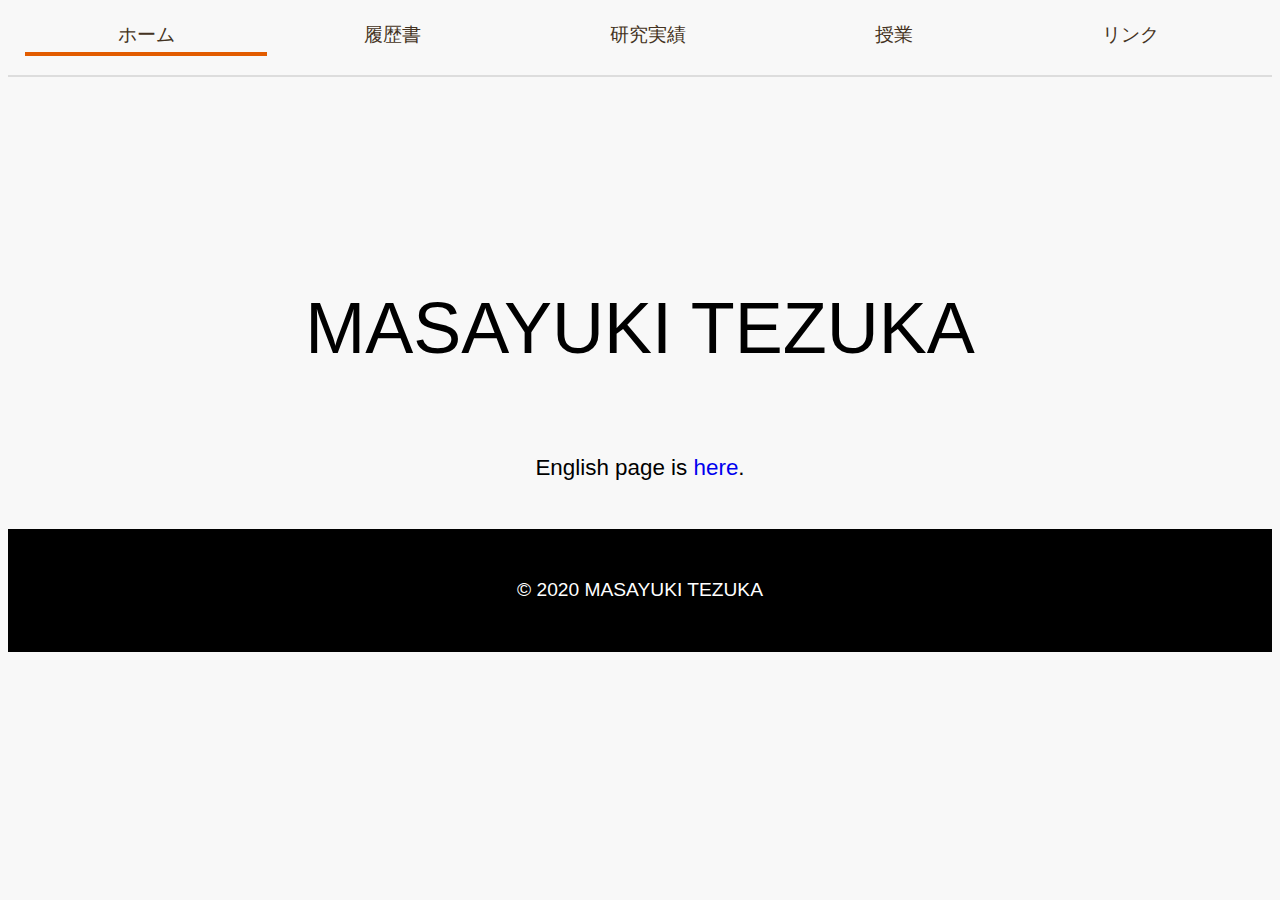
<file: index.html>
<!DOCTYPE html>
<html lang="ja">
    <head>
        <meta charset="utf-8">
        <title>MASAYUKI TEZUKA's Homepage</title>
        <meta name="description" content="手塚 真徹(Masayuki Tezuka)のホームページ">
        <meta name="viewport" content="width=device-width, initial-scale=1">

    <!-- CSS -->
        <link href="css/style.css" rel="stylesheet">
        <!-- Global site tag (gtag.js) - Google Analytics -->
<script async src="https://www.googletagmanager.com/gtag/js?id=G-Z7NJFZJHJL"></script>
<link href="https://fonts.googleapis.com/css?family=M+PLUS+1p:400,500" rel="stylesheet">

    </head>

    <body>
        <header class="header">
            <div class="header_inner">
                <nav>
                    <ul class="header-nav">
                        <li class="header-nav__item">
                            <a class="header-nav__current" href="index.html">ホーム</a>
                        </li>
                        <li class="header-nav__item">
                            <a class="header-nav__link" href="about_me_ja.html">履歴書</a>
                        </li>
                        <li class="header-nav__item">
                            <a class="header-nav__link" href="publications_ja.html">研究実績</a>
                        </li>
                        <li class="header-nav__item">
                            <a class="header-nav__link" href="lectures_ja.html">授業</a>
                        </li>
                        <li class="header-nav__item">
                            <a class="header-nav__link" href="links_ja.html">リンク</a>
                        </li>
                    </ul>
                </nav>
            </div>
        </header>

            <div class="home-content wrapper">
                <h2 class="page-title">MASAYUKI TEZUKA</h2>
                <p> English page is <a href="index_eg.html">here</a>.</p>
            </div>
            <div class="endspace"> </div>

        <footer id="pageFoot">
            <p id="copyright"> &copy; 2020 MASAYUKI TEZUKA</p>
        </footer>
    </body>
</html>
</file>
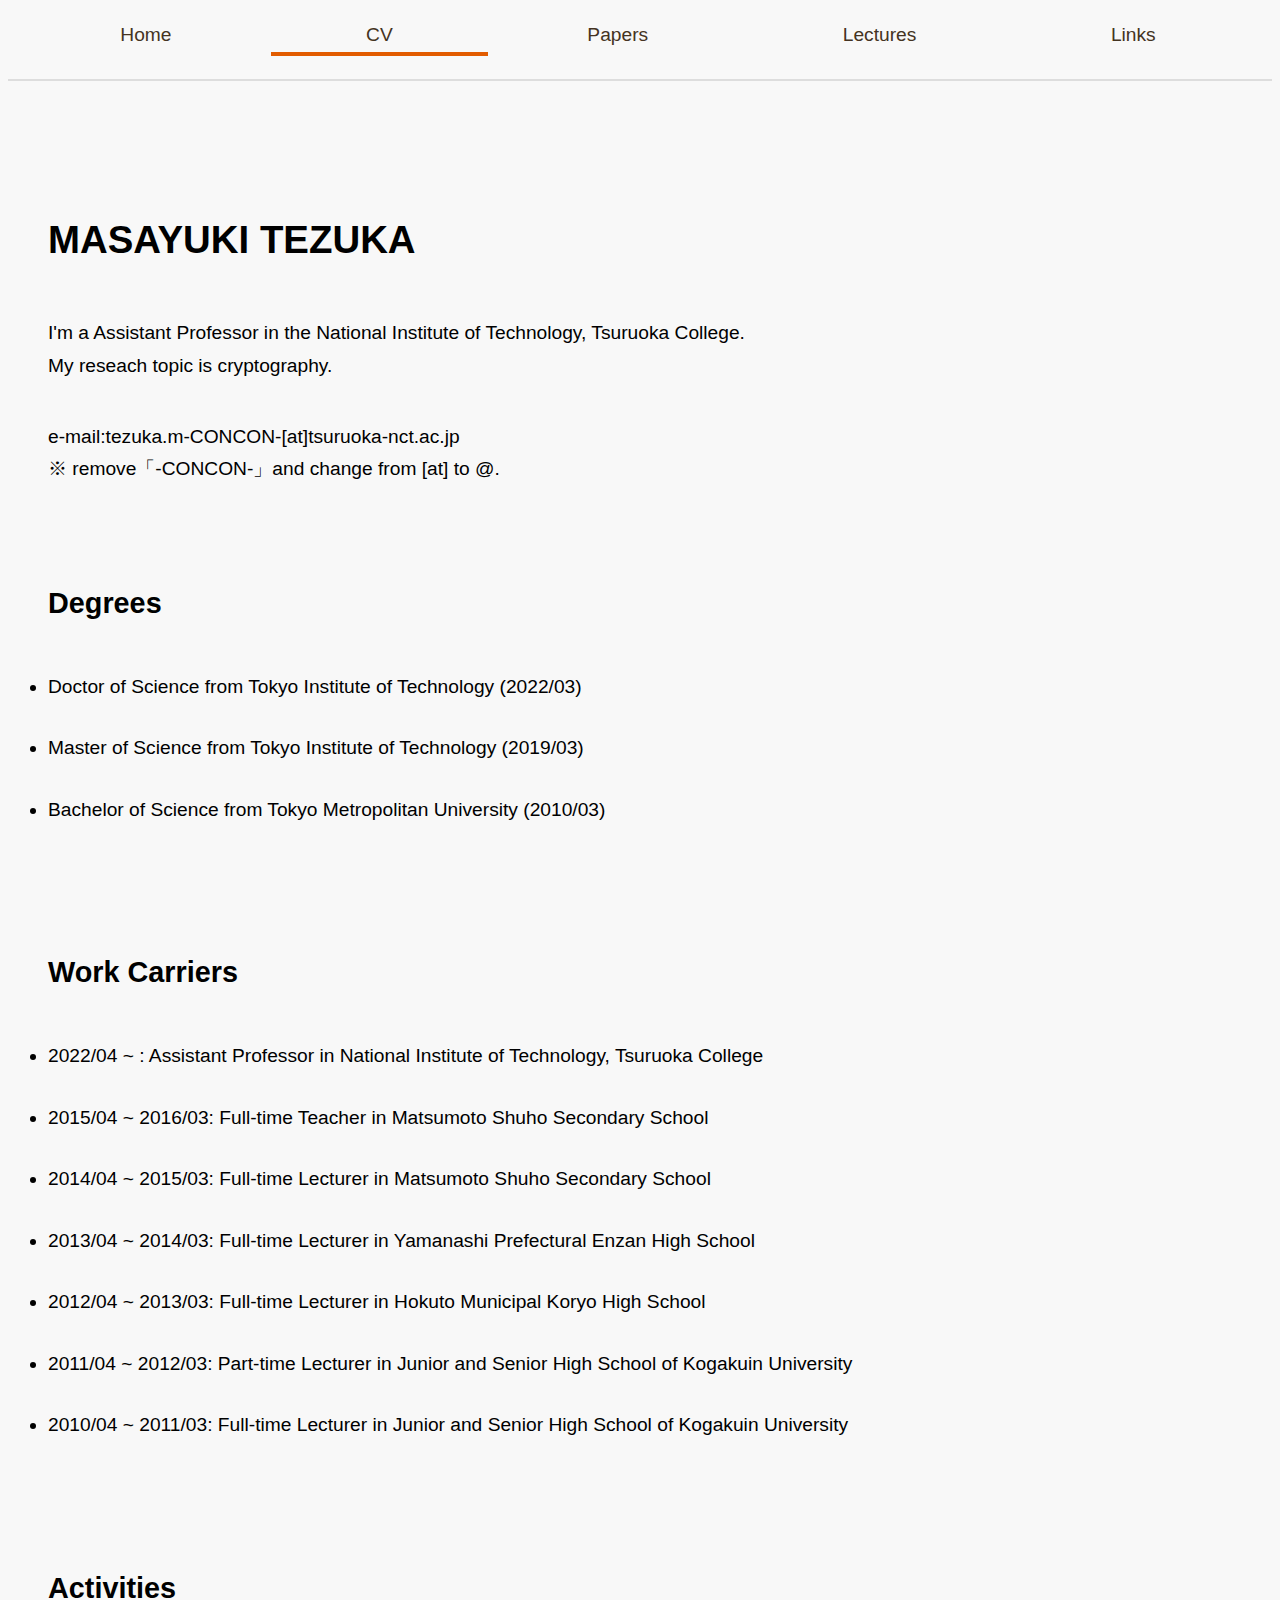
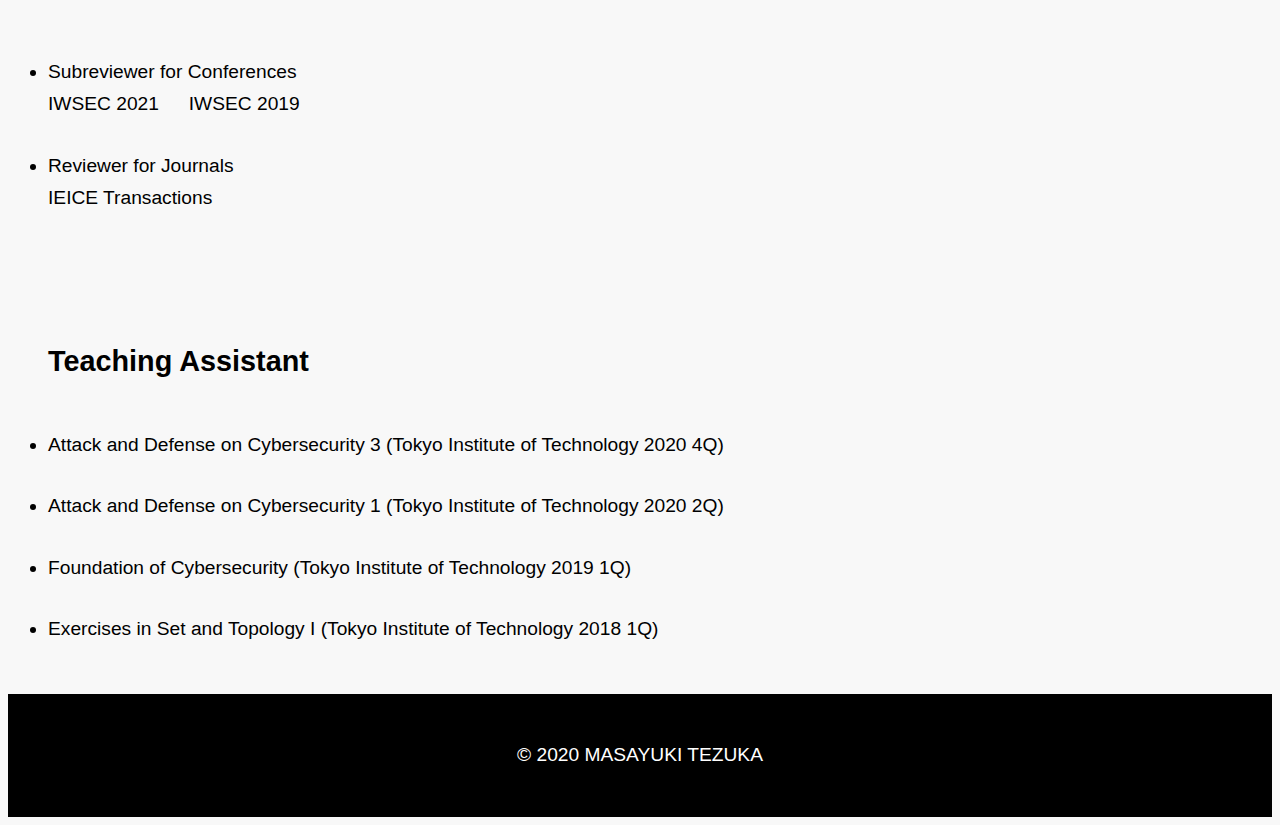
<file: about_me_eg.html>
<!DOCTYPE html>
<html lang="ja">

    <head>
        <meta charset="utf-8">
        <title>MASAYUKI TEZUKA's Homepage</title>
        <meta name="description" content="MASAYUKI TEZUKA's Homepage. 
            My research topic is cryptography.">
        <meta name="viewport" content="width=device-width, initial-scale=1">

    <!-- CSS -->
        <link href="css/style.css" rel="stylesheet">
    </head>


    <body>
        <header class="header">
            <div class="header_inner">
                <nav>
                    <ul class="header-nav">
                        <li class="header-nav__item">
                            <a class="header-nav__link" href="index_eg.html">Home</a>
                        </li>
                        <li class="header-nav__item">
                            <a class="header-nav__current" href="about_me_eg.html">CV</a>
                        </li>
                        <li class="header-nav__item">
                            <a class="header-nav__link" href="publications_eg.html">Papers</a>
                            <a class="header-nav__link" href="publications_eg.html"></a>
                        </li>
                        <li class="header-nav__item">
                            <a class="header-nav__link" href="lectures_eg.html">Lectures</a>
                        </li>
                        <li class="header-nav__item">
                            <a class="header-nav__link" href="links_eg.html">Links</a>
                        </li>
                    </ul>
                </nav>
            </div>
        </header>


            <div class="genecontainer">
                <div class="profcontainer">
                <div class="descrcon">
                    <h1>MASAYUKI TEZUKA</h1>
                    <p> I'm a Assistant Professor in the National Institute of Technology, Tsuruoka College.<br>
                    My reseach topic is cryptography. </p>
                    <p> e-mail:tezuka.m-CONCON-[at]tsuruoka-nct.ac.jp<br>
                    ※ remove「-CONCON-」and change from [at] to @. </p>
                </div>
                </div>


            <div class="descrcon">
                <h2>Degrees</h2>
                <ul>
                <li>Doctor of Science from Tokyo Institute of Technology (2022/03)
                <li>Master of Science from Tokyo Institute of Technology (2019/03)</li>
                <li>Bachelor of Science from Tokyo Metropolitan University (2010/03)</li>
                </ul>
            </div>

            <div class="descrcon">
                <h2>Work Carriers</h2>
                <ul>
                <li>2022/04 ~ : Assistant Professor in National Institute of Technology, Tsuruoka College
                </li>

                <li>2015/04 ~ 2016/03: Full-time Teacher in Matsumoto Shuho Secondary School</li>
                <li>2014/04 ~ 2015/03: Full-time Lecturer in Matsumoto Shuho Secondary School</li>
                <li>2013/04 ~ 2014/03: Full-time Lecturer in Yamanashi Prefectural Enzan High School</li>
                <li>2012/04 ~ 2013/03: Full-time Lecturer in Hokuto Municipal Koryo High School</li>
                <li>2011/04 ~ 2012/03: Part-time Lecturer in Junior and Senior High School of Kogakuin University</li>
                <li>2010/04 ~ 2011/03: Full-time Lecturer in Junior and Senior High School of Kogakuin University</li>
                </ul>
            </div>


            <div class="descrcon">
            <h2>Activities</h2>
                <ul>
                <li>Subreviewer for Conferences<br>
                    IWSEC 2021 &emsp;  IWSEC 2019 
                </li>
                <li>Reviewer for Journals <br>
                    IEICE Transactions 
                </li>
                </ul>
            </div>

            <div class="descrcon">
                <h2>Teaching Assistant</h2>
                <ul>
                <li>Attack and Defense on Cybersecurity 3 (Tokyo Institute of Technology 2020 4Q)</li>
                <li>Attack and Defense on Cybersecurity 1 (Tokyo Institute of Technology 2020 2Q)</li>
                <li>Foundation of Cybersecurity (Tokyo Institute of Technology 2019 1Q)</li>
                <li>Exercises in Set and Topology I (Tokyo Institute of Technology 2018 1Q)</li>
                </ul>
            </div>
            <div class="endspace"> </div>
        </div>

        <footer>
            <div class="wrapper">
                <p>&copy; 2020 MASAYUKI TEZUKA</p>
            </div>
        </footer>
    </body>
</html>
</file>
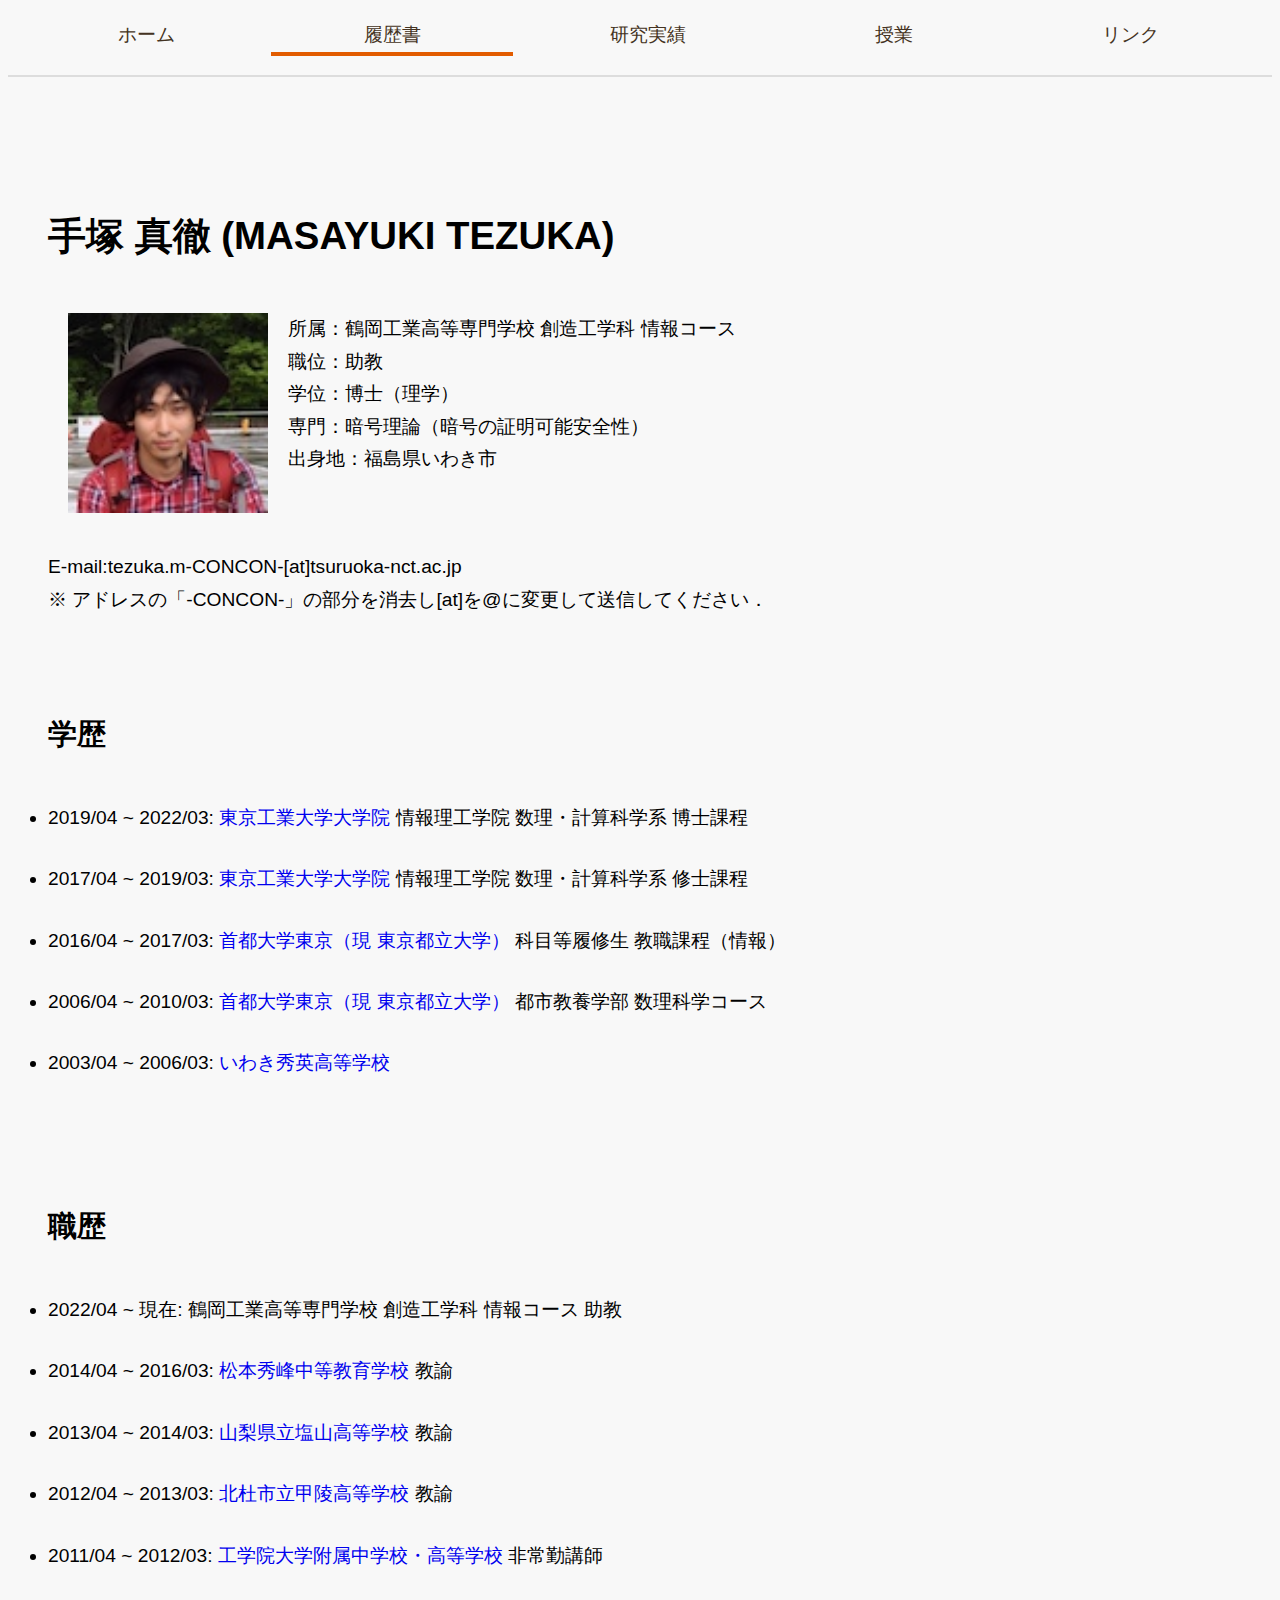
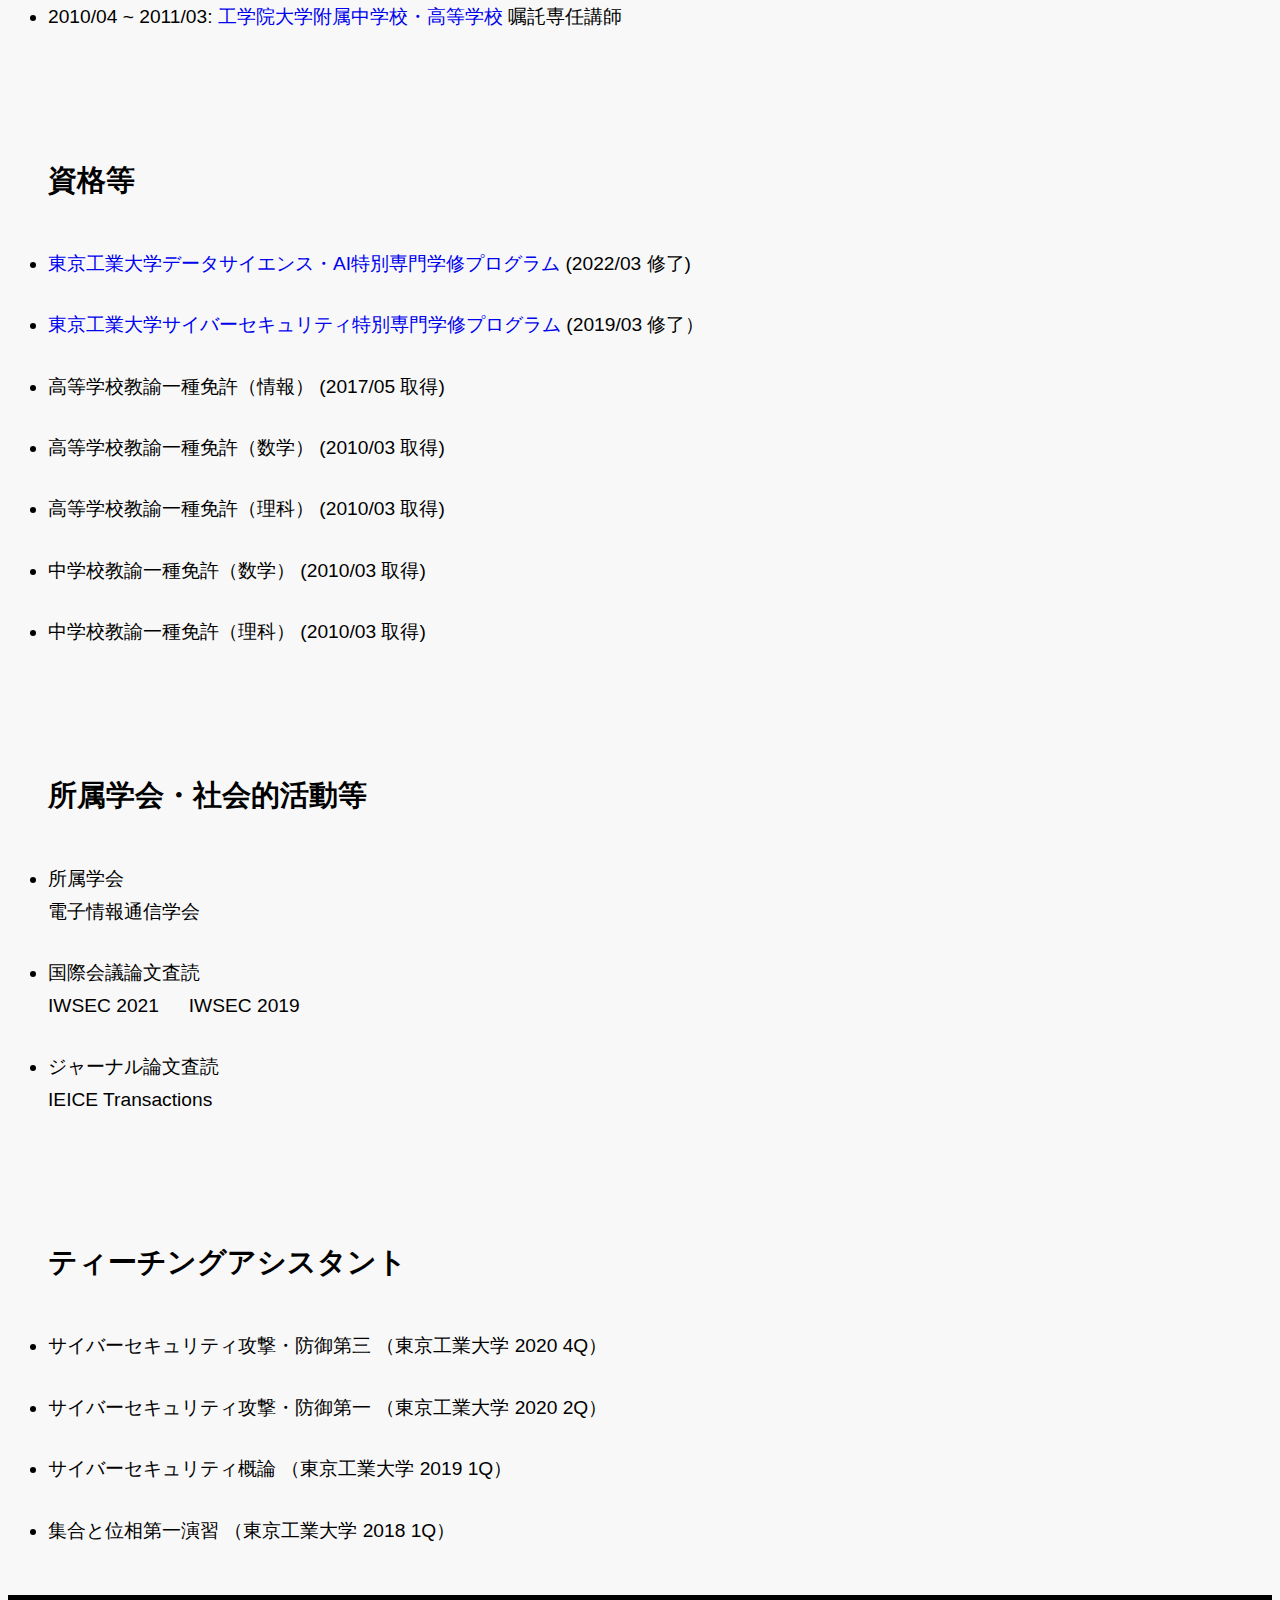
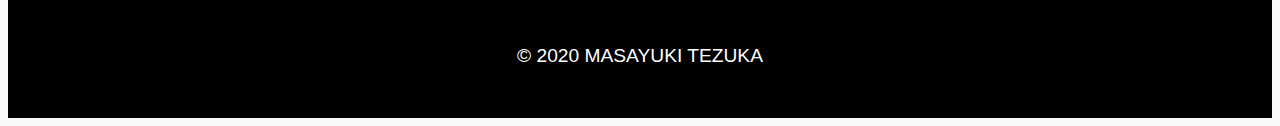
<file: about_me_ja.html>
<!DOCTYPE html>
<html lang="ja">

    <head>
        <meta charset="utf-8">
        <title>MASAYUKI TEZUKA's Homepage</title>
        <meta name="description" content="MASAYUKI TEZUKA's Homepage. Masayuki Tezuka is a doctoral student in the Tokyo Institute of Technology.
            My research topic is cryptography, especially digital signature.">
        <meta name="viewport" content="width=device-width, initial-scale=1">

    <!-- CSS -->
        <link href="css/style.css" rel="stylesheet">
    </head>


    <body>
        <header class="header">
            <div class="header_inner">
                <nav>
                    <ul class="header-nav">
                        <li class="header-nav__item">
                            <a class="header-nav__link" href="index.html">ホーム</a>
                        </li>
                        <li class="header-nav__item">
                            <a class="header-nav__current" href="about_me_ja.html">履歴書</a>
                        </li>
                        <li class="header-nav__item">
                            <a class="header-nav__link" href="publications_ja.html">研究実績</a>
                        </li>
                        <li class="header-nav__item">
                            <a class="header-nav__link" href="lectures_ja.html">授業</a>
                        </li>
                        <li class="header-nav__item">
                            <a class="header-nav__link" href="links_ja.html">リンク</a>
                        </li>
                    </ul>
                </nav>
            </div>
        </header>

            <div class="genecontainer">
            <div class="descrcon">
                <h1>手塚 真徹 (MASAYUKI TEZUKA)</h1>
                <p>
                <img src="images/man.png" align=left hight="200" width="200" hspace="20" alt="photo">
                所属：鶴岡工業高等専門学校 創造工学科 情報コース<br>
                    職位：助教<br>
                    学位：博士（理学）<br>
                    専門：暗号理論（暗号の証明可能安全性）<br> 
                    出身地：福島県いわき市<br>
                    <p>E-mail:tezuka.m-CONCON-[at]tsuruoka-nct.ac.jp<br>
                    ※ アドレスの「-CONCON-」の部分を消去し[at]を@に変更して送信してください．</p> 
            </div>


            <div class="descrcon">
                <h2>学歴</h2>
                <ul>
                <li>2019/04 ~ 2022/03: <a href="https://www.titech.ac.jp">東京工業大学大学院</a> 情報理工学院 数理・計算科学系 博士課程</li>
                <li>2017/04 ~ 2019/03: <a href="https://www.titech.ac.jp">東京工業大学大学院</a> 情報理工学院 数理・計算科学系 修士課程</li>
                <li>2016/04 ~ 2017/03: <a href="http://www.tmu.ac.jp">首都大学東京（現 東京都立大学）</a> 科目等履修生 教職課程（情報）</li>
                <li>2006/04 ~ 2010/03: <a href="http://www.tmu.ac.jp">首都大学東京（現 東京都立大学）</a> 都市教養学部 数理科学コース</li>
                <li>2003/04 ~ 2006/03: <a href="https://www.iwaki-shuei.ac.jp">いわき秀英高等学校</a></li>
                </ul>
            </div>

            <div class="descrcon">
                <h2>職歴</h2>
                <ul>
  
                <li>2022/04 ~ 現在: 鶴岡工業高等専門学校 創造工学科 情報コース 助教</li>

                <li>2014/04 ~ 2016/03: <a href="https://www.shuho.ed.jp/">松本秀峰中等教育学校</a> 教諭</li>
                <li>2013/04 ~ 2014/03: <a href="http://www.enzanh.kai.ed.jp/">山梨県立塩山高等学校</a> 教諭</li>
                <li>2012/04 ~ 2013/03: <a href="http://koryo.main.jp/hs">北杜市立甲陵高等学校</a> 教諭</li>
                <li>2011/04 ~ 2012/03: <a href="https://www.js.kogakuin.ac.jp">工学院大学附属中学校・高等学校</a> 非常勤講師</li>
                <li>2010/04 ~ 2011/03: <a href="https://www.js.kogakuin.ac.jp">工学院大学附属中学校・高等学校</a> 嘱託専任講師</li>
                </ul>
            </div>

            <div class="descrcon">
                <h2>資格等</h2>
                <ul>
                <li><a href="https://sites.google.com/view/tokyotechdsai/">東京工業大学データサイエンス・AI特別専門学修プログラム</a> (2022/03 修了)</li>
                <li><a href="https://cybersecurity.c.titech.ac.jp/program.html">東京工業大学サイバーセキュリティ特別専門学修プログラム</a> (2019/03 修了）</li>
                <li>高等学校教諭一種免許（情報） (2017/05 取得)</li>
                <li>高等学校教諭一種免許（数学） (2010/03 取得)</li>
                <li>高等学校教諭一種免許（理科） (2010/03 取得)</li>
                <li>中学校教諭一種免許（数学） (2010/03 取得)</li>
                <li>中学校教諭一種免許（理科） (2010/03 取得)</li>
                </ul>
            </div>

            <div class="descrcon">
            <h2>所属学会・社会的活動等</h2>
            <ul>
                <li>所属学会<br>
                    電子情報通信学会
                </li>


                <li>国際会議論文査読<br>
                    IWSEC 2021 &emsp; IWSEC 2019
                </li>
                <li>ジャーナル論文査読<br>
                    IEICE Transactions
                </li>
            </ul>
            </div>

            <div class="descrcon">
                <h2>ティーチングアシスタント</h2>
                <ul>
                <li>サイバーセキュリティ攻撃・防御第三 （東京工業大学 2020 4Q）</li>
                <li>サイバーセキュリティ攻撃・防御第一 （東京工業大学 2020 2Q）</li>
                <li>サイバーセキュリティ概論 （東京工業大学 2019 1Q）</li>
                <li>集合と位相第一演習 （東京工業大学 2018 1Q）</li>
            </ul>
            </div>
            <div class="endspace"> </div>
        </div>

        <footer>
            <div class="wrapper">
                <p>&copy; 2020 MASAYUKI TEZUKA</p>
            </div>
        </footer>
    </body>
</html>
</file>
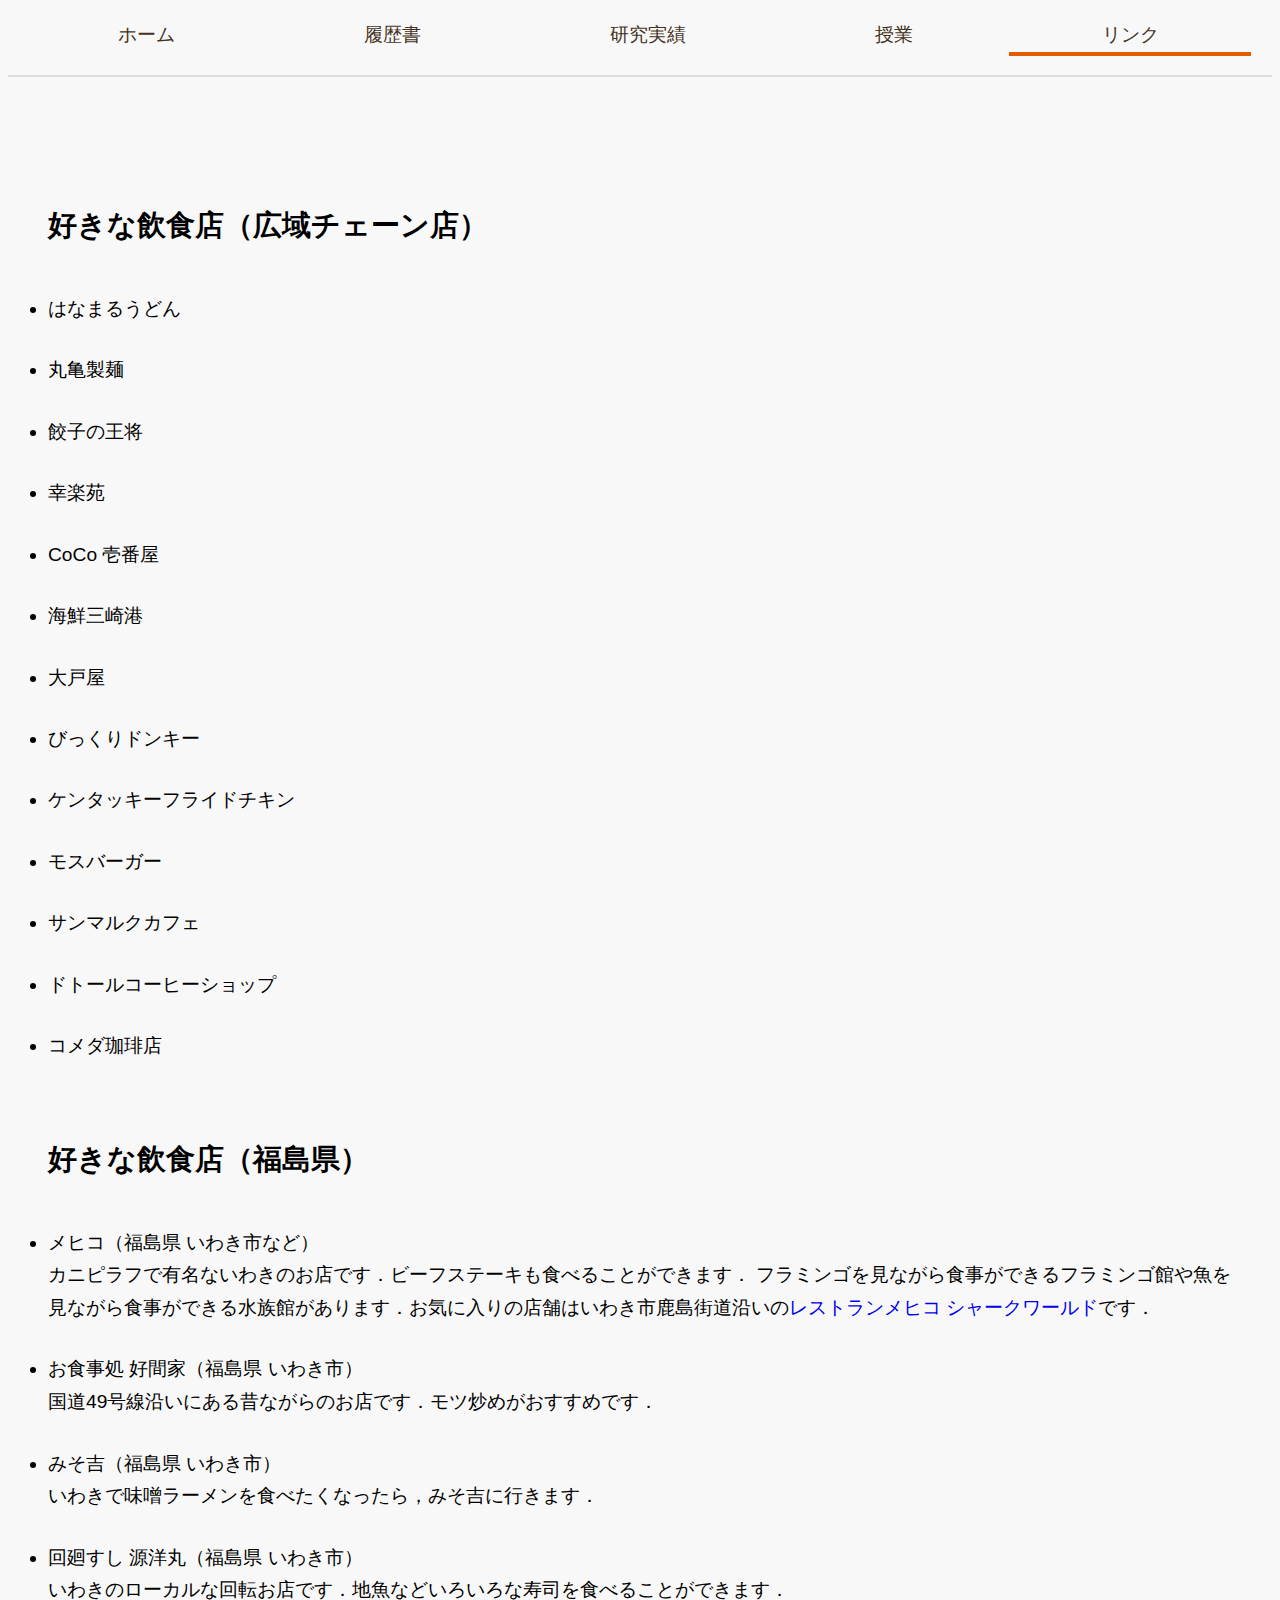
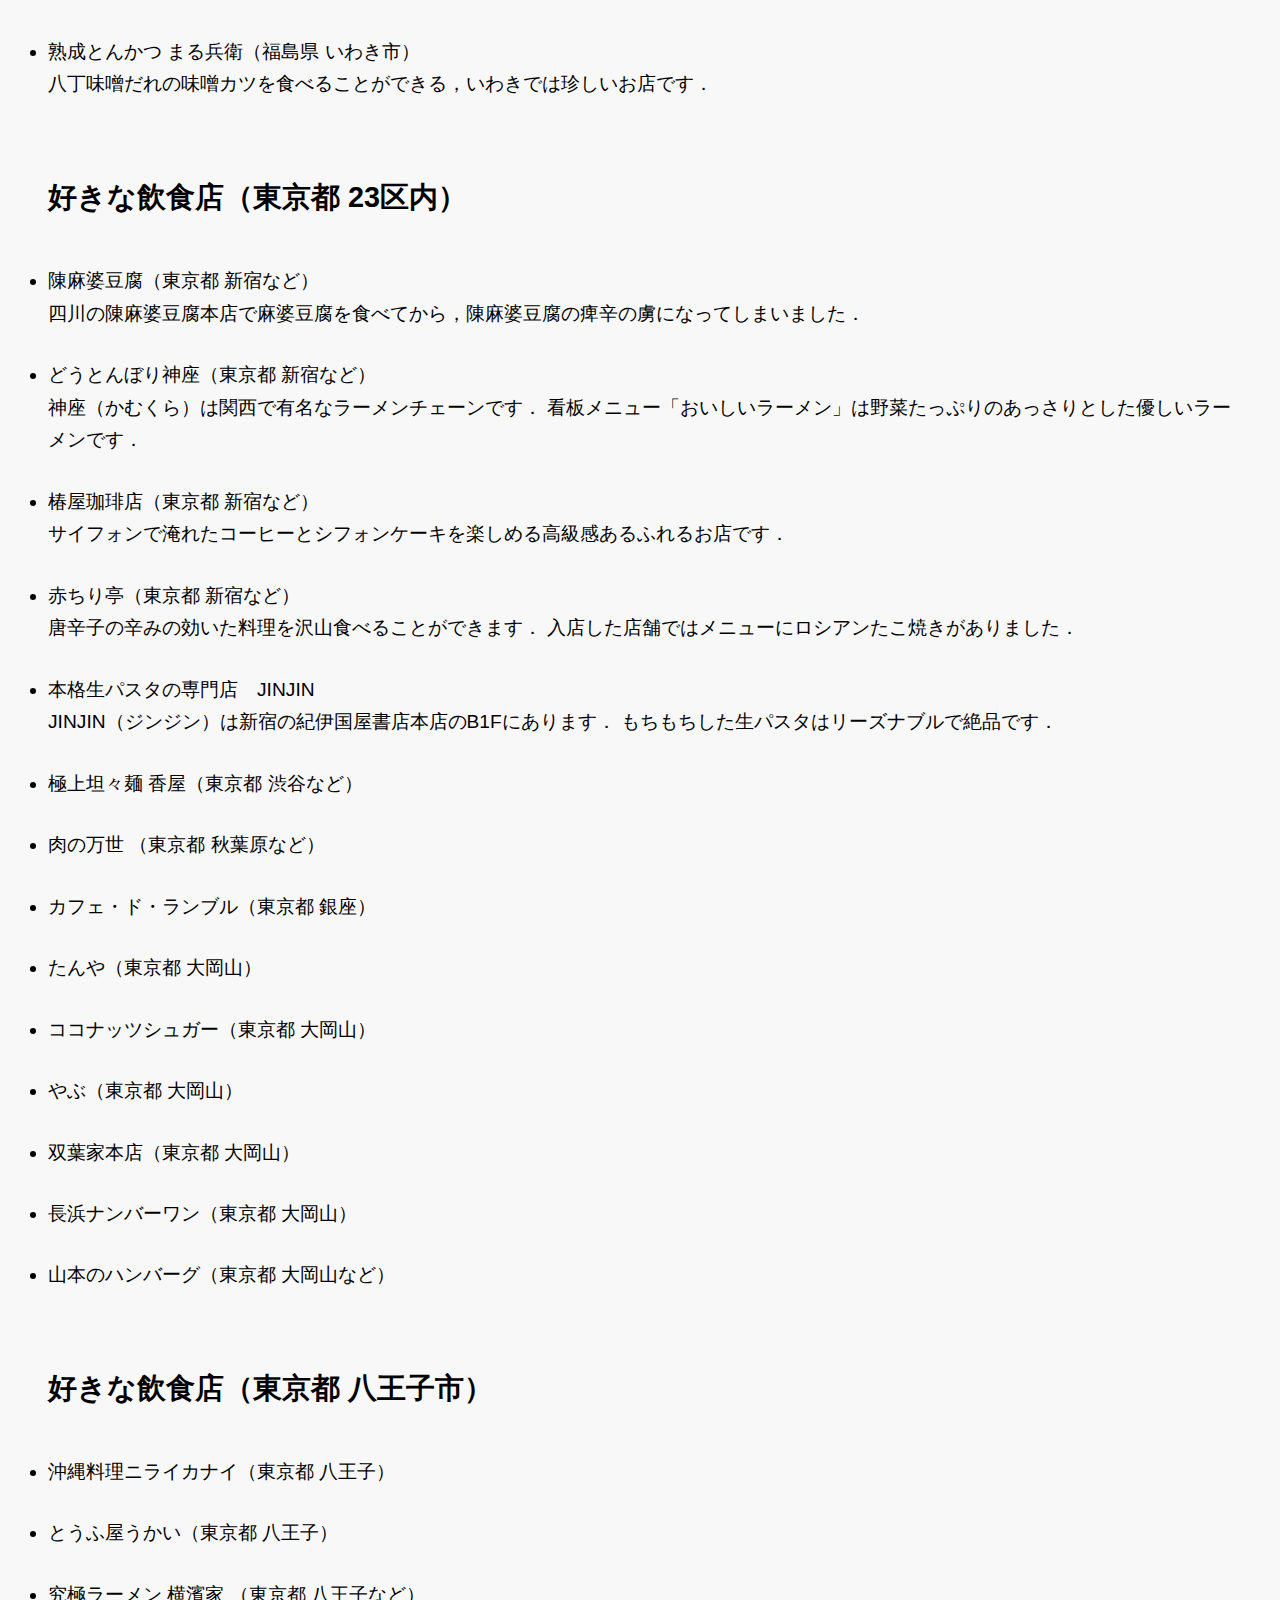
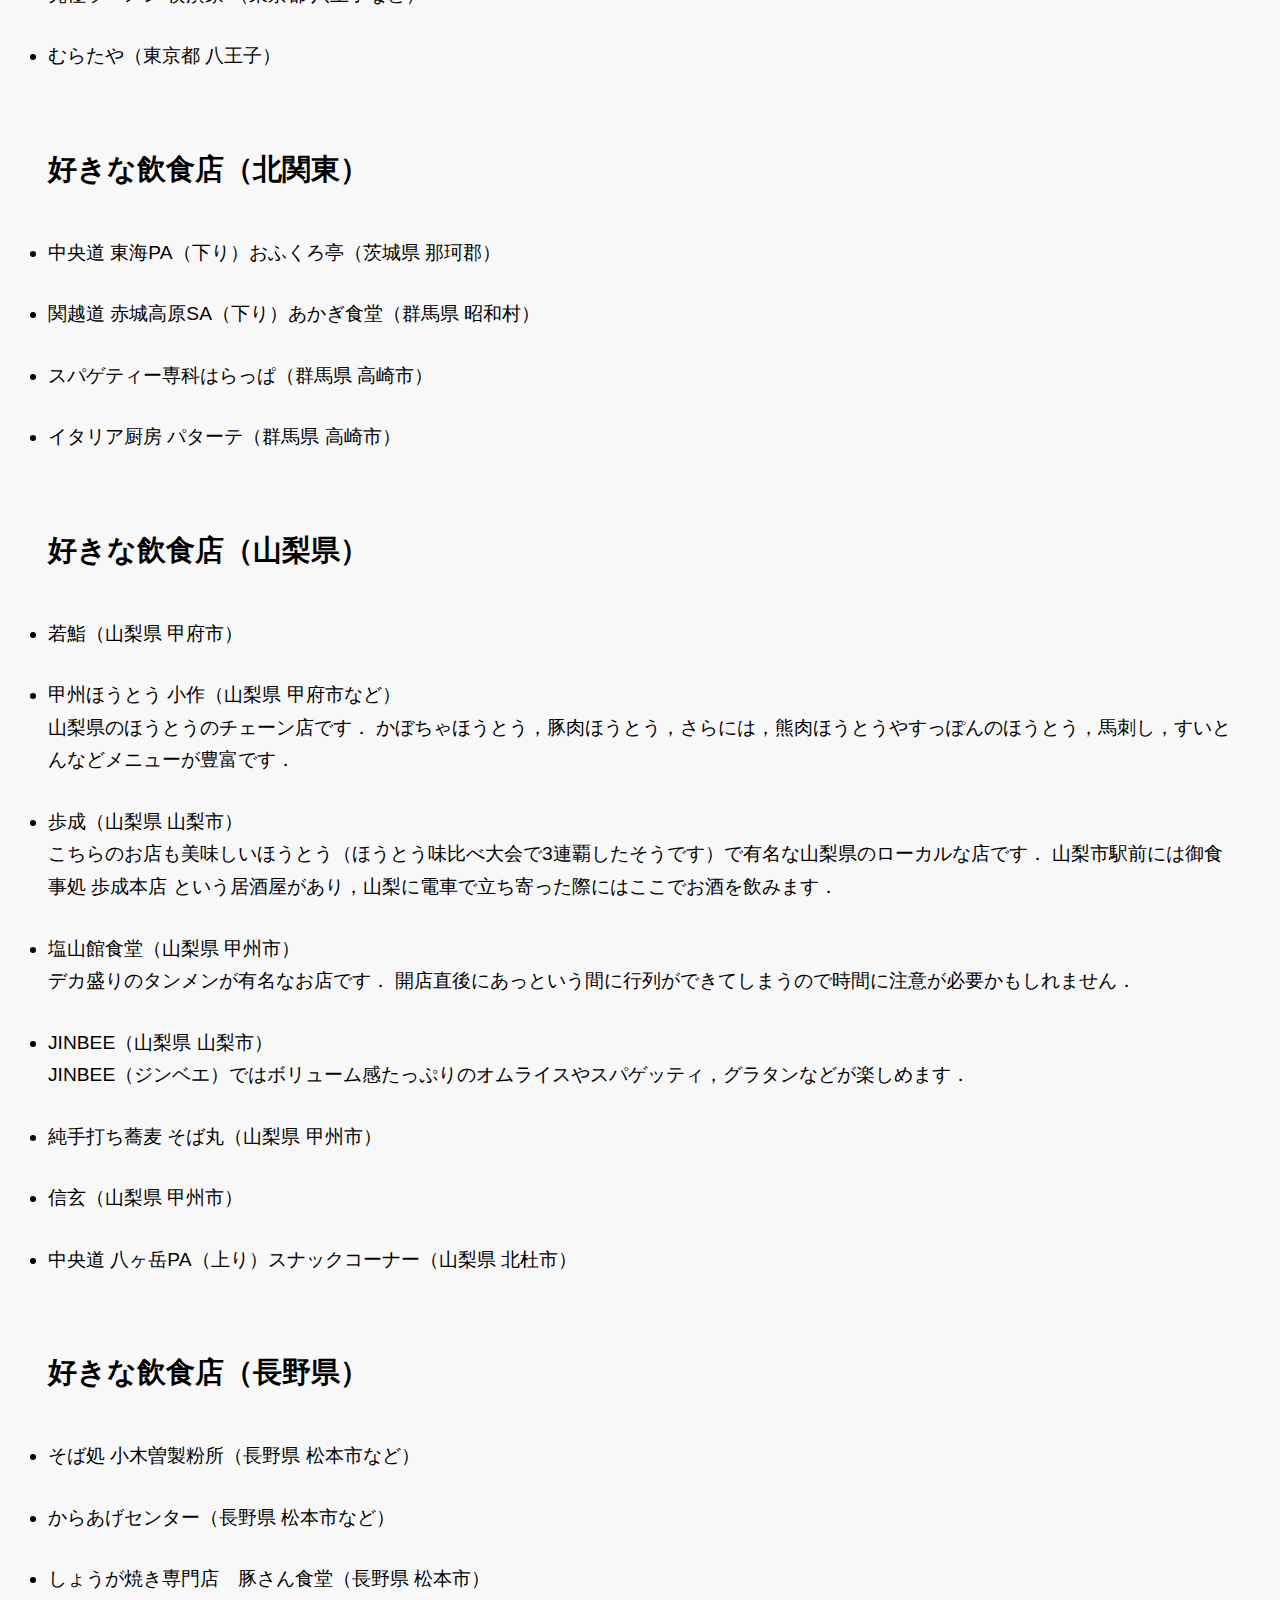
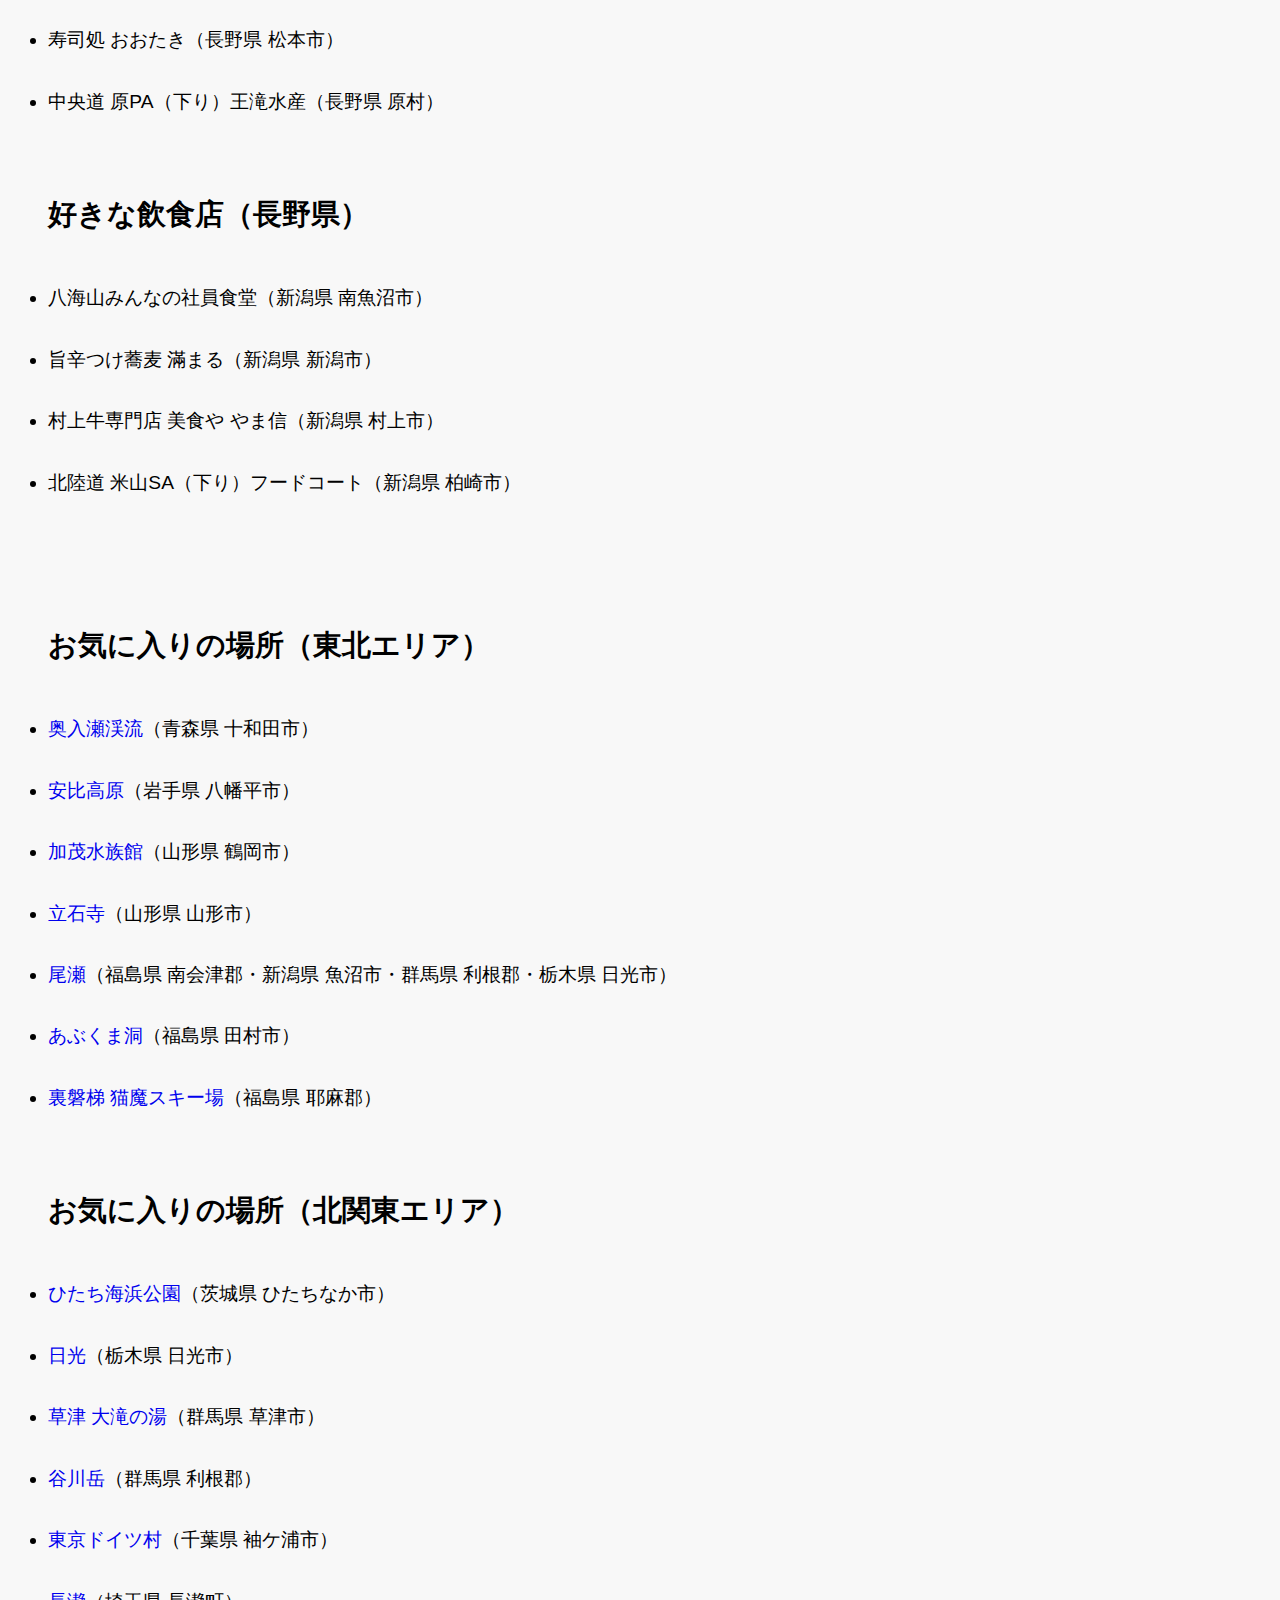
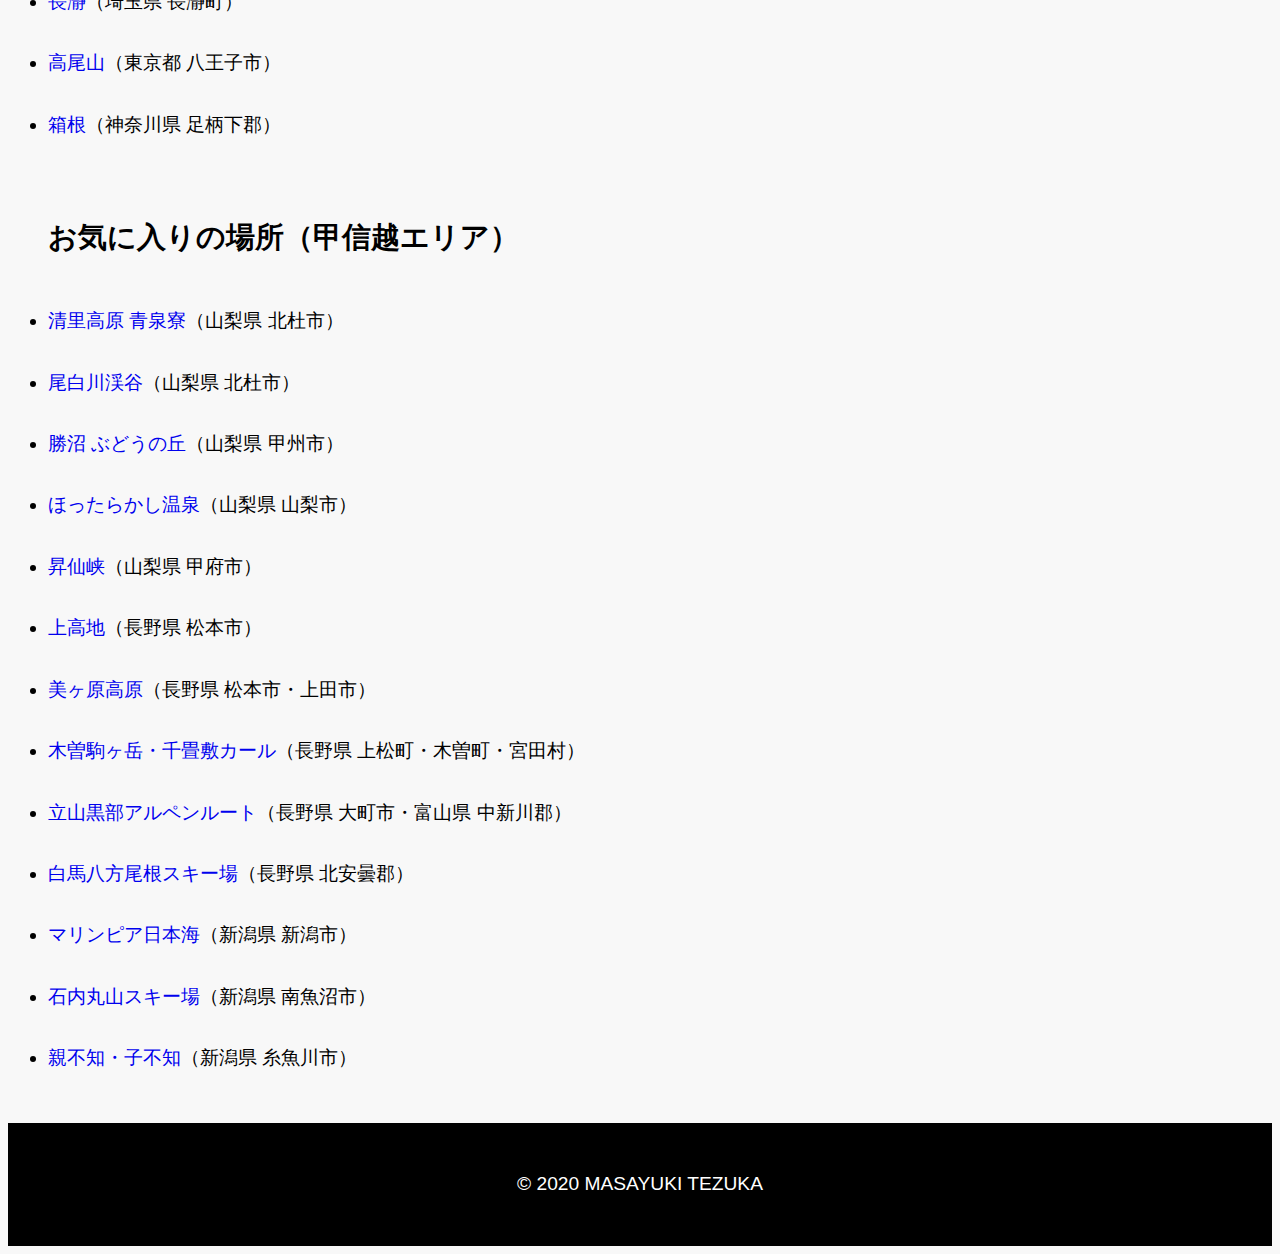
<file: favorites_ja.html>
<!DOCTYPE html>
<html lang="ja">

    <head>
        <meta charset="utf-8">
        <title>MASAYUKI TEZUKA's Homepage</title>
        <meta name="description" content="MASAYUKI TEZUKA's Homepage. Masayuki Tezuka is a doctoral student in the Tokyo Institute of Technology.
            My research topic is cryptography, especially digital signature.">
        <meta name="viewport" content="width=device-width, initial-scale=1">

    <!-- CSS -->
        <link href="css/style.css" rel="stylesheet">
    </head>


    <body>
        <header class="header">
            <div class="header_inner">
                <nav>
                    <ul class="header-nav">
                        <li class="header-nav__item">
                            <a class="header-nav__link" href="index.html">ホーム</a>
                        </li>
                        <li class="header-nav__item">
                            <a class="header-nav__link" href="about_me_ja.html">履歴書</a>
                        </li>
                        <li class="header-nav__item">
                            <a class="header-nav__link" href="publications_ja.html">研究実績</a>
                        </li>
                        <li class="header-nav__item">
                            <a class="header-nav__link" href="lectures_ja.html">授業</a>
                        </li>
                        <li class="header-nav__item">
                            <a class="header-nav__current" href="links_ja.html">リンク</a>
                        </li>
                    </ul>
                </nav>
            </div>
        </header>

            <div class="genecontainer">

            <div class="descrcon">
                <h2>好きな飲食店（広域チェーン店）</h2>
                <ul>
                <li>はなまるうどん
                </li>
                <li>丸亀製麺
                </li>
                <li>餃子の王将
                </li>
                <li>幸楽苑
                </li>
                <li>CoCo 壱番屋
                </li>
                <li>海鮮三崎港
                </li>
                <li>大戸屋
                </li>
                <li>びっくりドンキー
                </li>
                <li>ケンタッキーフライドチキン
                </li>
                <li>モスバーガー
                </li>
                <li>サンマルクカフェ
                </li>
                <li>ドトールコーヒーショップ
                </li>
                <li>コメダ珈琲店
                </li>
                </ul>

                <h2>好きな飲食店（福島県）</h2>
                <ul>
                <li>メヒコ（福島県 いわき市など）<br>
                    カニピラフで有名ないわきのお店です．ビーフステーキも食べることができます．
                    フラミンゴを見ながら食事ができるフラミンゴ館や魚を見ながら食事ができる水族館があります．お気に入りの店舗はいわき市鹿島街道沿いの<a href="https://mehico-shark.com/">レストランメヒコ シャークワールド</a>です．
                </li>
                <li>お食事処 好間家（福島県 いわき市）<br>
                    国道49号線沿いにある昔ながらのお店です．モツ炒めがおすすめです．
                </li>
                <li>みそ吉（福島県 いわき市）<br>
                    いわきで味噌ラーメンを食べたくなったら，みそ吉に行きます．
                </li>
                <li>回廻すし 源洋丸（福島県 いわき市）<br>
                    いわきのローカルな回転お店です．地魚などいろいろな寿司を食べることができます．
                </li>
                <li>熟成とんかつ まる兵衛（福島県 いわき市）<br>
                    八丁味噌だれの味噌カツを食べることができる，いわきでは珍しいお店です．
                </li>
                </ul>


                <h2>好きな飲食店（東京都 23区内）</h2>
                <ul>
                <li>陳麻婆豆腐（東京都 新宿など）<br>
                    四川の陳麻婆豆腐本店で麻婆豆腐を食べてから，陳麻婆豆腐の痺辛の虜になってしまいました．
                </li>
                <li>どうとんぼり神座（東京都 新宿など）<br>
                    神座（かむくら）は関西で有名なラーメンチェーンです．
                    看板メニュー「おいしいラーメン」は野菜たっぷりのあっさりとした優しいラーメンです．
                </li>
                <li>椿屋珈琲店（東京都 新宿など）<br>
                    サイフォンで淹れたコーヒーとシフォンケーキを楽しめる高級感あるふれるお店です．
                </li>
                <li>赤ちり亭（東京都 新宿など）<br>
                    唐辛子の辛みの効いた料理を沢山食べることができます．
                    入店した店舗ではメニューにロシアンたこ焼きがありました．
                </li>
                <li>本格生パスタの専門店　JINJIN<br>
                    JINJIN（ジンジン）は新宿の紀伊国屋書店本店のB1Fにあります．
                    もちもちした生パスタはリーズナブルで絶品です．
                </li>
                <li>極上坦々麺 香屋（東京都 渋谷など）<br>
                </li>
                <li>肉の万世 （東京都 秋葉原など）<br>
                </li>
                <li>カフェ・ド・ランブル（東京都 銀座）<br>
                </li>
                <li>たんや（東京都 大岡山）<br>
                </li>
                <li>ココナッツシュガー（東京都 大岡山）<br>
                </li>
                <li>やぶ（東京都 大岡山）<br>
                </li>
                <li>双葉家本店（東京都 大岡山）<br>
                </li>
                <li>長浜ナンバーワン（東京都 大岡山）<br>
                </li>
                <li>山本のハンバーグ（東京都 大岡山など）<br>
                </li>
                </ul>

                <h2>好きな飲食店（東京都 八王子市）</h2>
                <ul>
                <li>沖縄料理ニライカナイ（東京都 八王子）<br>
                </li>
                <li>とうふ屋うかい（東京都 八王子）<br>
                </li>
                <li>究極ラーメン 横濱家 （東京都 八王子など）<br>
                </li>
                <li>むらたや（東京都 八王子）<br>
                </li>
                </ul>

                <h2>好きな飲食店（北関東）</h2>
                <ul>
                <li>中央道 東海PA（下り）おふくろ亭（茨城県 那珂郡）<br>
                </li>
                <li>関越道 赤城高原SA（下り）あかぎ食堂（群馬県 昭和村）<br>
                </li>
                <li>スパゲティー専科はらっぱ（群馬県 高崎市）<br>
                </li>
                <li>イタリア厨房 パターテ（群馬県 高崎市）<br>
                </li>
                </ul>



                <h2>好きな飲食店（山梨県）</h2>
                <ul>
                <li>若鮨（山梨県 甲府市）<br>
                </li>
                <li>甲州ほうとう 小作（山梨県 甲府市など）<br>
                    山梨県のほうとうのチェーン店です．
                    かぼちゃほうとう，豚肉ほうとう，さらには，熊肉ほうとうやすっぽんのほうとう，馬刺し，すいとんなどメニューが豊富です．
                </li>
                <li>歩成（山梨県 山梨市）<br>
                    こちらのお店も美味しいほうとう（ほうとう味比べ大会で3連覇したそうです）で有名な山梨県のローカルな店です．
                    山梨市駅前には御食事処 歩成本店 という居酒屋があり，山梨に電車で立ち寄った際にはここでお酒を飲みます．
                </li>
                <li>塩山館食堂（山梨県 甲州市）<br>
                    デカ盛りのタンメンが有名なお店です．
                    開店直後にあっという間に行列ができてしまうので時間に注意が必要かもしれません．
                </li>
                <li>JINBEE（山梨県 山梨市）<br>
                    JINBEE（ジンベエ）ではボリューム感たっぷりのオムライスやスパゲッティ，グラタンなどが楽しめます．
                </li>
                <li>純手打ち蕎麦 そば丸（山梨県 甲州市）<br>
                </li>
                <li>信玄（山梨県 甲州市）<br>
                </li>
                <li>中央道 八ヶ岳PA（上り）スナックコーナー（山梨県 北杜市）<br>
                </li>
                </ul>

                <h2>好きな飲食店（長野県）</h2>
                <ul>
                <li>そば処 小木曽製粉所（長野県 松本市など）<br>
                </li>
                <li>からあげセンター（長野県 松本市など）<br>
                </li>
                <li>しょうが焼き専門店　豚さん食堂（長野県 松本市）<br>
                </li>
                <li>寿司処 おおたき（長野県 松本市）<br>
                </li>
                <li>中央道 原PA（下り）王滝水産（長野県 原村）<br>
                </li>
                </ul>

                <h2>好きな飲食店（長野県）</h2>
                <ul>
                <li>八海山みんなの社員食堂（新潟県 南魚沼市）<br>
                </li>
                <li>旨辛つけ蕎麦 滿まる（新潟県 新潟市）<br>
                </li>
                <li>村上牛専門店 美食や やま信（新潟県 村上市）<br>
                </li>
                <li>北陸道 米山SA（下り）フードコート（新潟県 柏崎市）<br>
                </li>
                </ul>
            </div>




            <div class="descrcon">
                <h2>お気に入りの場所（東北エリア）</h2>
                <ul>
                <li><a href="http://towadako.or.jp/towadako-oirase/">奥入瀬渓流</a>（青森県 十和田市）
                </li>
                <li><a href="https://www.hachimantai.or.jp/area/area08.html">安比高原</a>（岩手県 八幡平市）
                </li>
                <li><a href="https://kamo-kurage.jp/">加茂水族館</a>（山形県 鶴岡市）
                </li>
                <li><a href="https://www.rissyakuji.jp/">立石寺</a>（山形県 山形市）
                </li>
                <li><a href="https://www.env.go.jp/park/oze/">
                尾瀬</a>（福島県 南会津郡・新潟県 魚沼市・群馬県 利根郡・栃木県 日光市）
                </li>
                <li><a href="http://abukumado.com/">あぶくま洞</a>（福島県 田村市）
                </li>
                <li><a href="https://www.nekoma.co.jp/">裏磐梯 猫魔スキー場</a>（福島県 耶麻郡）
                </li>
                </ul>

                <h2>お気に入りの場所（北関東エリア）</h2>
                <ul>
                <li><a href="https://hitachikaihin.jp/">ひたち海浜公園</a>（茨城県 ひたちなか市）
                </li>
                <li><a href="http://www.nikko-kankou.org/">日光</a>（栃木県 日光市）
                </li>
                <li><a href="http://ohtakinoyu.com/">草津 大滝の湯</a>（群馬県 草津市）
                </li>
                <li><a href="http://www.tanigawadake-rw.com">谷川岳</a>（群馬県 利根郡）
                </li>
                <li><a href="https://t-doitsumura.co.jp/">東京ドイツ村</a>（千葉県 袖ケ浦市）
                </li>
                <li><a href="https://www.chichibu-railway.co.jp/nagatoro/">長瀞</a>（埼玉県 長瀞町）
                </li>
                <li><a href="https://www.takaotozan.co.jp/">高尾山</a>（東京都 八王子市）
                </li>
                <li><a href="https://www.hakone.or.jp/">箱根</a>（神奈川県 足柄下郡）
                </li>

                </ul>

                <h2>お気に入りの場所（甲信越エリア）</h2>
                <ul>
                <li><a href="https://seisenryo.jp/">清里高原 青泉寮</a>（山梨県 北杜市）
                </li>
                <li><a href="https://www.yamanashi-kankou.jp/kankou/spot/p1_4334.html">尾白川渓谷</a>（山梨県 北杜市）
                </li>
                <li><a href="https://budounooka.com/">勝沼 ぶどうの丘</a>（山梨県 甲州市）
                </li>
                <li><a href="http://www.hottarakashi-onsen.com">ほったらかし温泉</a>（山梨県 山梨市）
                </li>
                <li><a href="https://www.shosenkyo-kankoukyokai.com">昇仙峡</a>（山梨県 甲府市）
                </li>
                <li><a href="https://www.kamikochi.or.jp/">上高地</a>（長野県 松本市）
                </li>
                <li><a href="http://www.utsukushigaharakogen.jp">美ヶ原高原</a>（長野県 松本市・上田市）
                </li>
                <li><a href="https://www.chuo-alps.com/day-climbing/">木曽駒ヶ岳・千畳敷カール</a>（長野県 上松町・木曽町・宮田村）
                </li>
                <li><a href="https://www.alpen-route.com/index.php">立山黒部アルペンルート</a>（長野県 大町市・富山県 中新川郡）
                </li>
                <li><a href="https://www.happo-one.jp/">白馬八方尾根スキー場</a>（長野県 北安曇郡）
                </li>
                <li><a href="https://www.marinepia.or.jp/">マリンピア日本海</a>（新潟県 新潟市）
                </li>
                <li><a href="https://ishiuchi.or.jp/">石内丸山スキー場</a>（新潟県 南魚沼市）
                </li>
                <li><a href="https://niigata-kankou.or.jp/spot/8643">親不知・子不知</a>（新潟県 糸魚川市）
                </li>
                </ul>
            </div>

 
            <div class="endspace"> </div>
        </div>


        <footer>
            <div class="wrapper">
                <p>&copy; 2020 MASAYUKI TEZUKA</p>
            </div>
        </footer>
    </body>
</html>
</file>
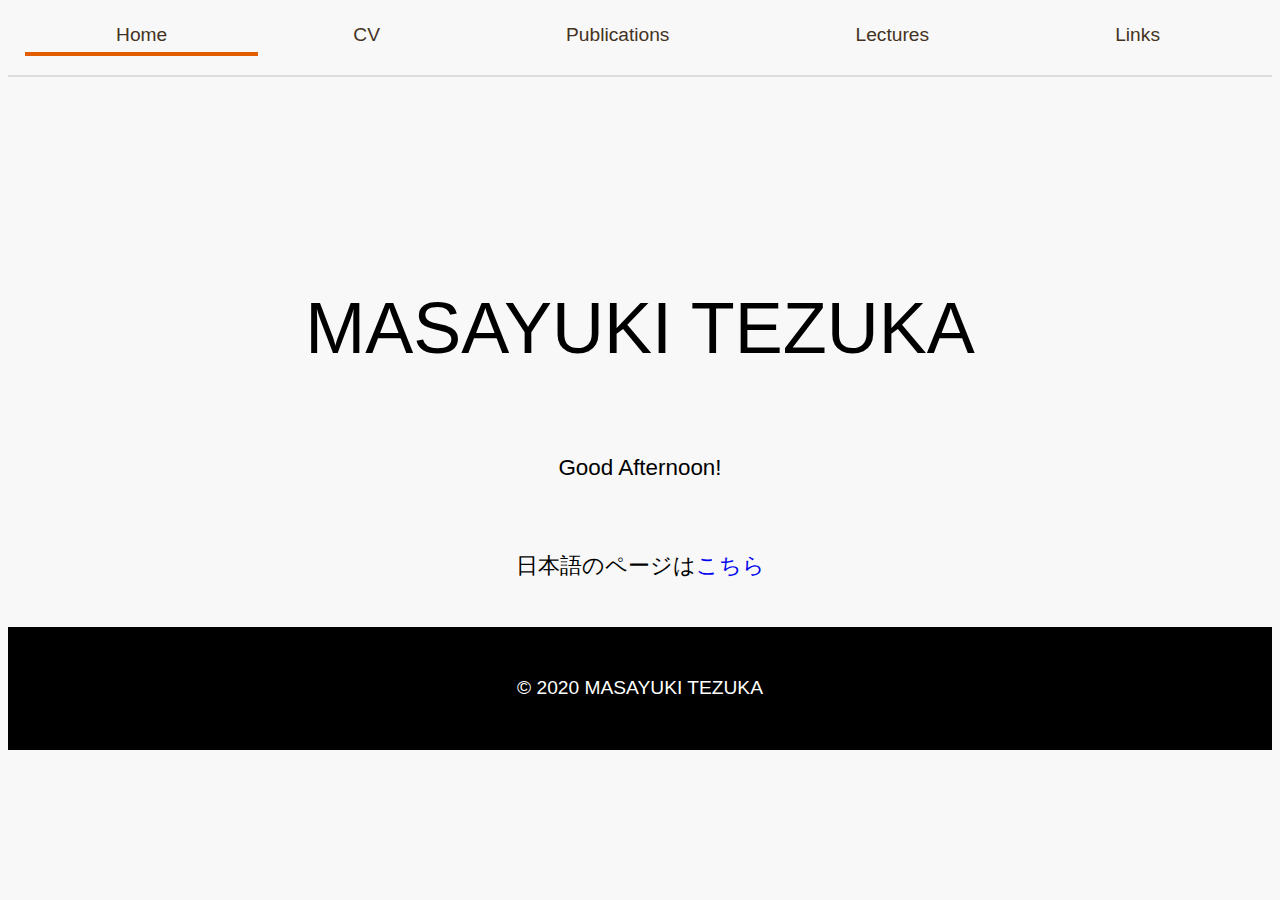
<file: index_eg.html>
<!DOCTYPE html>
<html lang="ja">
    <head>
        <meta charset="utf-8">
        <title>MASAYUKI TEZUKA's Homepage</title>
        <meta name="description" content="MASAYUKI TEZUKA's Homepage. Masayuki Tezuka (手塚 真徹) is a doctoral student in the Tokyo Institute of Technology.
            My research topic is cryptography, especially digital signature.">
        <meta name="viewport" content="width=device-width, initial-scale=1">

    <!-- CSS -->
        <link href="css/style.css" rel="stylesheet">
        <!-- Global site tag (gtag.js) - Google Analytics -->
<script async src="https://www.googletagmanager.com/gtag/js?id=G-Z7NJFZJHJL"></script>
<script>
  window.dataLayer = window.dataLayer || [];
  function gtag(){dataLayer.push(arguments);}
  gtag('js', new Date());
  gtag('config', 'G-Z7NJFZJHJL');
</script>

    </head>

    <body>
         <header class="header">
            <div class="header_inner">
                <nav>
                    <ul class="header-nav">
                        <li class="header-nav__item">
                            <a class="header-nav__current" href="index_eg.html">Home</a>
                        </li>
                        <li class="header-nav__item">
                            <a class="header-nav__link" href="about_me_eg.html">CV</a>
                        </li>
                        <li class="header-nav__item">
                            <a class="header-nav__link" href="publications_eg.html">Publications</a>
                        </li>
                        <li class="header-nav__item">
                            <a class="header-nav__link" href="lectures_eg.html">Lectures</a>
                        </li>
                        <li class="header-nav__item">
                            <a class="header-nav__link" href="links_eg.html">Links</a>
                        </li>
                    </ul>
                </nav>
            </div>
        </header>

            <div class="home-content wrapper">
                <h2 class="page-title">MASAYUKI TEZUKA</h2>
                <p id='greeting'></p>
                <p>日本語のページは<a href="index.html">こちら</a></p>
            </div>
        <footer id="pageFoot">
            <p id="copyright"> &copy; 2020 MASAYUKI TEZUKA</p>
        </footer>
            <script>
        'use strict';
        const now = new Date();
        const hour = now.getHours();
        if(hour >= 17 || hour < 5) {
            document.getElementById('greeting').textContent = 'Good evening!';
        }
        else if (hour >= 5 && hour  <12){
            document.getElementById('greeting').textContent = 'Good morning!';
        }
        else{
            document.getElementById('greeting').textContent = 'Good Afternoon!';
        }
    </script>

        <!-- /#home -->
    </body>
</html>
</file>
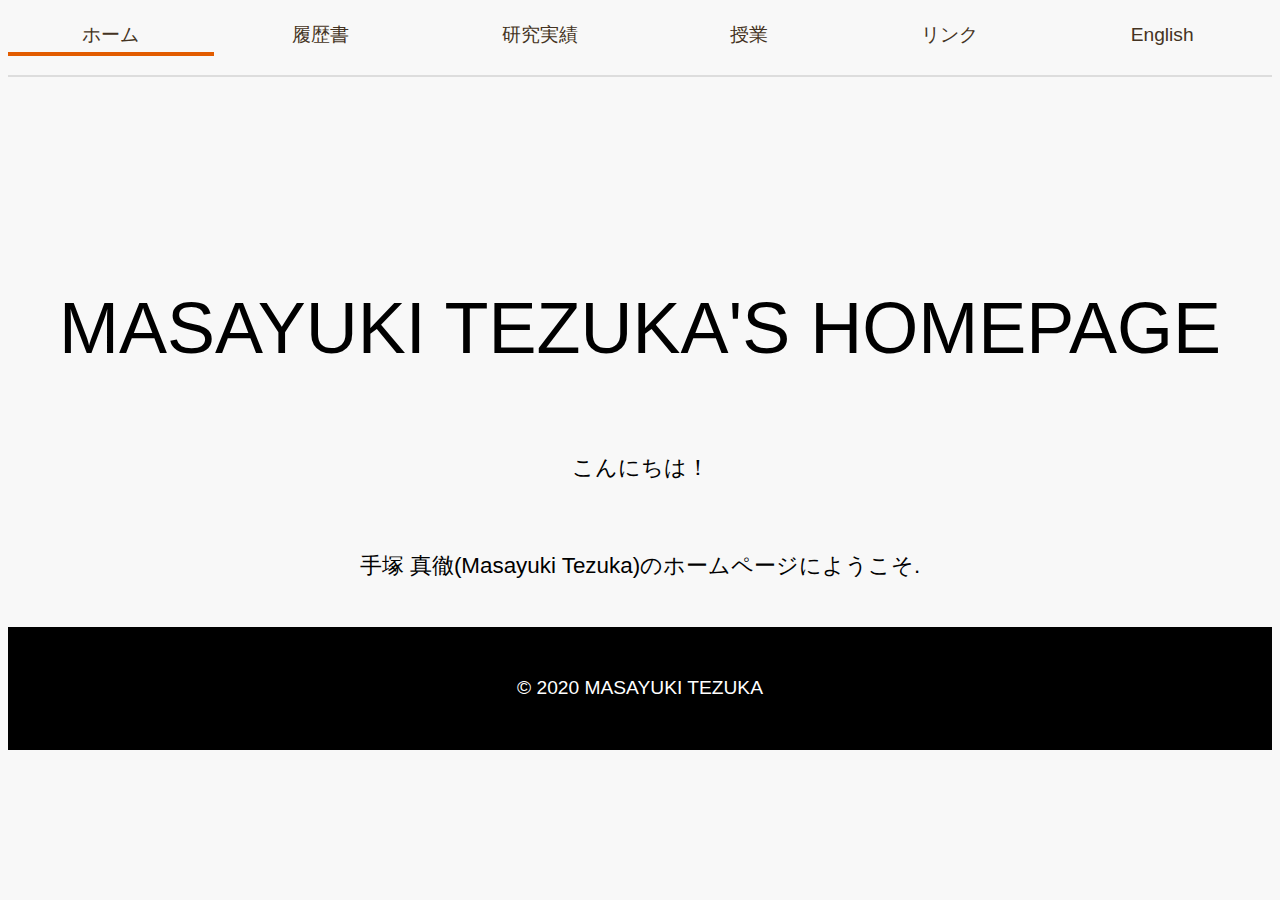
<file: index_ja.html>
<!DOCTYPE html>
<html lang="ja">
    <head>
        <meta charset="utf-8">
        <title>MASAYUKI TEZUKA's Homepage</title>
        <meta name="description" content="手塚 真徹(Masayuki Tezuka)のホームページ">
        <meta name="viewport" content="width=device-width, initial-scale=1">

    <!-- CSS -->
        <link href="css/style.css" rel="stylesheet">
        <!-- Global site tag (gtag.js) - Google Analytics -->
<script async src="https://www.googletagmanager.com/gtag/js?id=G-Z7NJFZJHJL"></script>
<link href="https://fonts.googleapis.com/css?family=M+PLUS+1p:400,500" rel="stylesheet">

    </head>

    <body>
        <header class="header">
            <div class="header__inner">
                <nav>
                    <ul class="header-nav">
                        <li class="header-nav__item">
                            <a class="header-nav__current" href="index_ja.html">ホーム</a>
                        </li>
                        <li class="header-nav__item">
                            <a class="header-nav__link" href="about_me_ja.html">履歴書</a>
                        </li>
                        <li class="header-nav__item">
                            <a class="header-nav__link" href="publications_ja.html">研究実績</a>
                        </li>
                        <li class="header-nav__item">
                            <a class="header-nav__link" href="lectures_ja.html">授業</a>
                        </li>
                        <li class="header-nav__item">
                            <a class="header-nav__link" href="links_ja.html">リンク</a>
                        </li>
                        <li class="header-nav__item">
                            <a class="header-nav__link" href="index.html">English</a>
                        </li>
                    </ul>
                </nav>
            </div>
        </header>

            <div class="home-content wrapper">
                <h2 class="page-title">MASAYUKI TEZUKA's Homepage</h2>
                <p id='greeting'></p>
                <p>手塚 真徹(Masayuki Tezuka)のホームページにようこそ.</p>
            </div>
        </div>
        <footer id="pageFoot">
            <p id="copyright"> &copy; 2020 MASAYUKI TEZUKA</p>
        </footer>
    <script>
        'use strict';
        const now = new Date();
        const hour = now.getHours();
        if(hour >= 17 || hour < 5) {
            document.getElementById('greeting').textContent = 'こんばんは！';
        }
        else if (hour >= 5 && hour  <12){
            document.getElementById('greeting').textContent = 'おはようございます！';
        }
        else{
            document.getElementById('greeting').textContent = 'こんにちは！';
        }
    </script>
    </body>
</html>
</file>
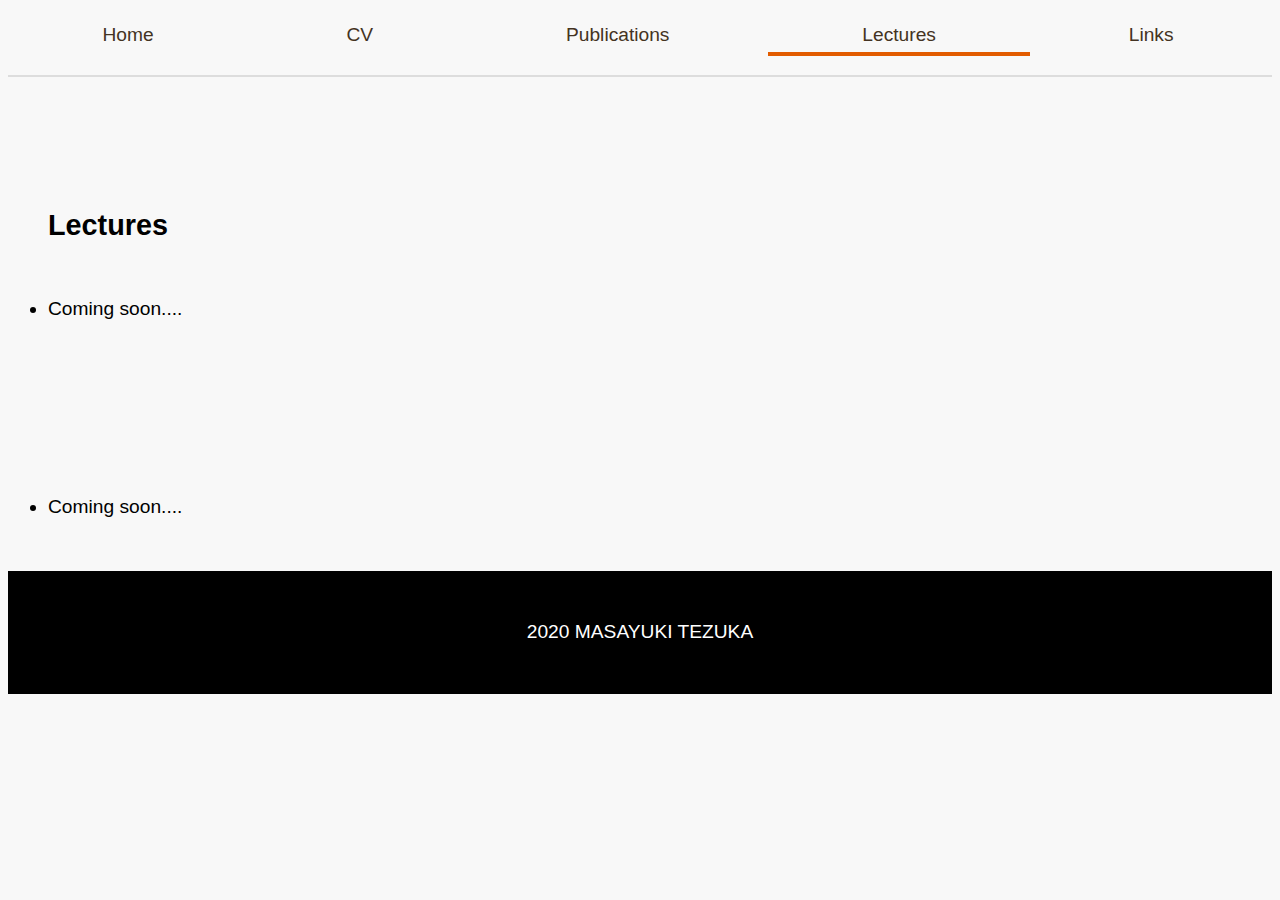
<file: lectures_eg.html>
<!DOCTYPE html>
<html lang="ja">

    <head>
        <meta charset="utf-8">
        <title>MASAYUKI TEZUKA's Homepage</title>
        <meta name="description" content="MASAYUKI TEZUKA's Homepage. Masayuki Tezuka is a doctoral student in the Tokyo Institute of Technology.
            My research topic is cryptography, especially digital signature.">
        <meta name="viewport" content="width=device-width, initial-scale=1">

    <!-- CSS -->
        <link href="css/style.css" rel="stylesheet">
    </head>


    <body>
        <header class="header">
            <div class="header__inner">
                <nav>
                    <ul class="header-nav">
                        <li class="header-nav__item">
                            <a class="header-nav__link" href="index_eg.html">Home</a>
                        </li>
                        <li class="header-nav__item">
                            <a class="header-nav__link" href="about_me_eg.html">CV</a>
                        </li>
                        <li class="header-nav__item">
                            <a class="header-nav__link" href="publications_eg.html">Publications</a>
                        </li>
                        <li class="header-nav__item">
                            <a class="header-nav__current" href="lectures_eg.html">Lectures</a>
                        </li>
                        <li class="header-nav__item">
                            <a class="header-nav__link" href="links_eg.html">Links</a>
                        </li>
                    </ul>
                </nav>
            </div>
        </header>

            <div class="genecontainer">
            <div class="descrcon">
                <h2>Lectures</h2>
                <ul>
                <li>Coming soon....<br>
                </ul>
            </div>
            <div class="descrcon">
                <h2></h2>
                <ul>
                <li>Coming soon....<br>
                </ul>
            </div>

        <footer>
            <div class="wrapper">
                <p> 2020 MASAYUKI TEZUKA</p>
            </div>
        </footer>
    </body>
</html>
</file>
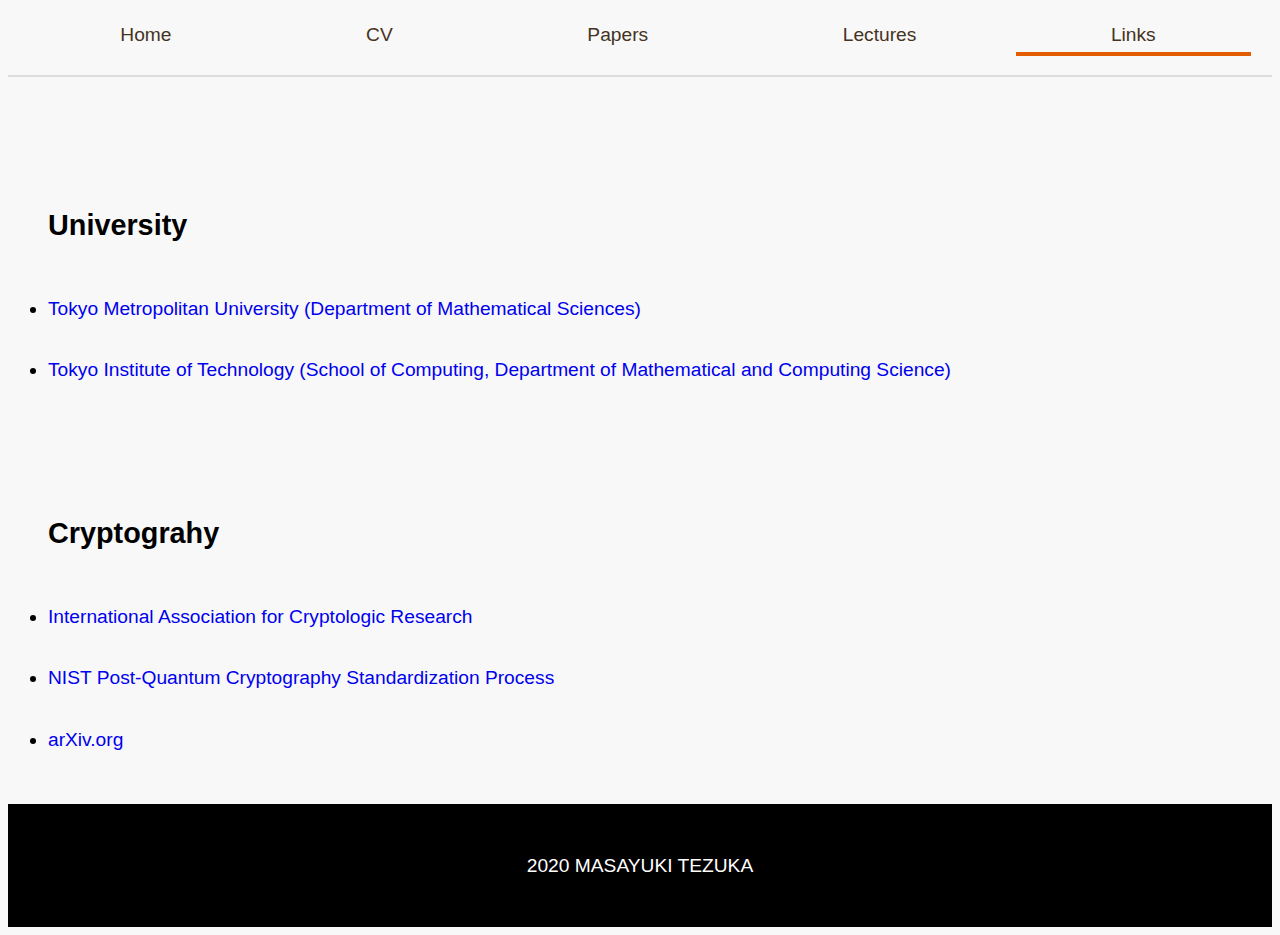
<file: links_eg.html>
<!DOCTYPE html>
<html lang="ja">

    <head>
        <meta charset="utf-8">
        <title>MASAYUKI TEZUKA's Homepage</title>
        <meta name="description" content="MASAYUKI TEZUKA's Homepage. Masayuki Tezuka is a doctoral student in the Tokyo Institute of Technology.
            My research topic is cryptography, especially digital signature.">
        <meta name="viewport" content="width=device-width, initial-scale=1">

    <!-- CSS -->
        <link href="css/style.css" rel="stylesheet">
    </head>


    <body>
        <header class="header">
            <div class="header_inner">
                <nav>
                    <ul class="header-nav">
                        <li class="header-nav__item">
                            <a class="header-nav__link" href="index_eg.html">Home</a>
                        </li>
                        <li class="header-nav__item">
                            <a class="header-nav__link" href="about_me_eg.html">CV</a>
                        </li>
                        <li class="header-nav__item">
                            <a class="header-nav__link" href="publications_eg.html">Papers</a>
                        </li>
                        <li class="header-nav__item">
                            <a class="header-nav__link" href="lectures_eg.html">Lectures</a>
                        </li>
                        <li class="header-nav__item">
                            <a class="header-nav__current" href="links_eg.html">Links</a>
                        </li>
                    </ul>
                </nav>
            </div>
        </header>

            <div class="genecontainer">


            <div class="descrcon">
                <h2>University</h2>
                <ul>
                <li><a href="http://www.se.tmu.ac.jp/mis/english.html">Tokyo Metropolitan University (Department of Mathematical Sciences)</a></li>
                <li><a href="https://educ.titech.ac.jp/is/eng/">Tokyo Institute of Technology (School of Computing, Department of Mathematical and Computing Science)</a></li>
                </ul>
            </div>

            <div class="descrcon">
                <h2>Cryptograhy</h2>
                <ul>
                <li><a href="https://www.iacr.org">International Association for Cryptologic Research</a></li>
                <li><a href="https://csrc.nist.gov/projects/post-quantum-cryptography">NIST Post-Quantum Cryptography Standardization Process</a></li>
                <li><a href="https://arxiv.org">arXiv.org</a></li>
                </ul>
            </div>
            <div class="endspace"> </div>
        </div>

        <footer>
            <div class="wrapper">
                <p> 2020 MASAYUKI TEZUKA</p>
            </div>
        </footer>
    </body>
</html>
</file>
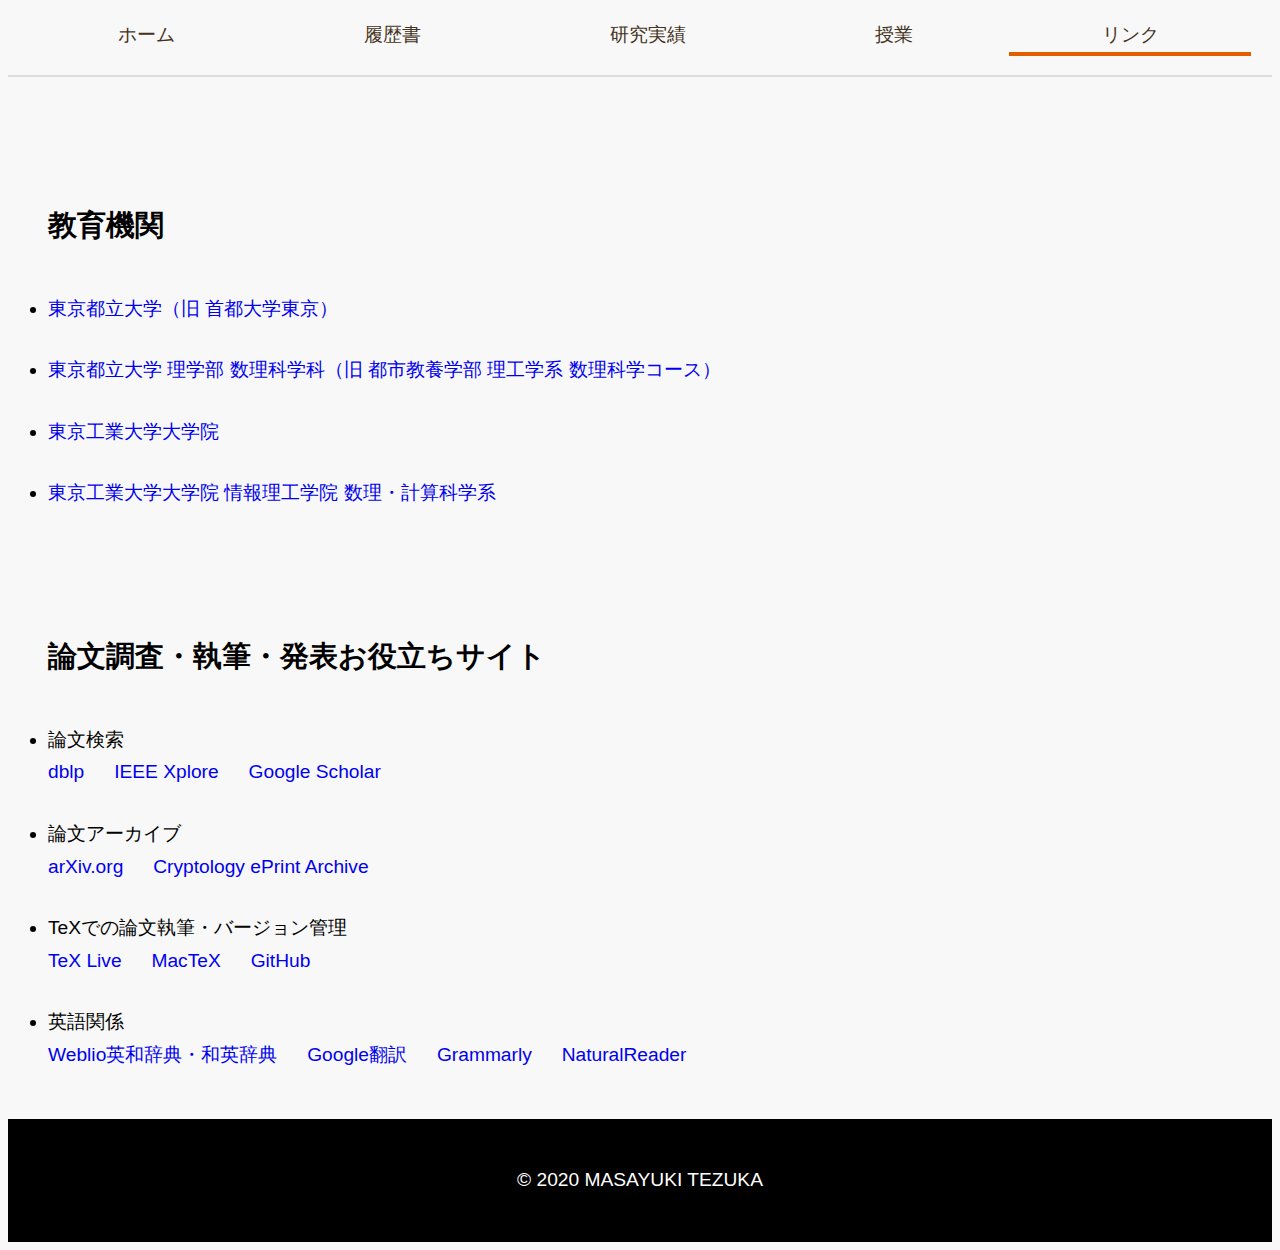
<file: links_ja.html>
<!DOCTYPE html>
<html lang="ja">

    <head>
        <meta charset="utf-8">
        <title>MASAYUKI TEZUKA's Homepage</title>
        <meta name="description" content="MASAYUKI TEZUKA's Homepage. Masayuki Tezuka is a doctoral student in the Tokyo Institute of Technology.
            My research topic is cryptography, especially digital signature.">
        <meta name="viewport" content="width=device-width, initial-scale=1">

    <!-- CSS -->
        <link href="css/style.css" rel="stylesheet">
    </head>


    <body>
        <header class="header">
            <div class="header_inner">
                <nav>
                    <ul class="header-nav">
                        <li class="header-nav__item">
                            <a class="header-nav__link" href="index.html">ホーム</a>
                        </li>
                        <li class="header-nav__item">
                            <a class="header-nav__link" href="about_me_ja.html">履歴書</a>
                        </li>
                        <li class="header-nav__item">
                            <a class="header-nav__link" href="publications_ja.html">研究実績</a>
                        </li>
                        <li class="header-nav__item">
                            <a class="header-nav__link" href="lectures_ja.html">授業</a>
                        </li>
                        <li class="header-nav__item">
                            <a class="header-nav__current" href="links_ja.html">リンク</a>
                        </li>
                    </ul>
                </nav>
            </div>
        </header>

            <div class="genecontainer">
            <div class="descrcon">
                <h2>教育機関</h2>
                <ul>
                <li><a href="https://www.tmu.ac.jp">東京都立大学（旧 首都大学東京）</a> </li>
                <li><a href="http://www.se.tmu.ac.jp/mis/">東京都立大学 理学部 数理科学科（旧 都市教養学部 理工学系 数理科学コース）</a> </li>
                <li><a href="https://www.titech.ac.jp">東京工業大学大学院</a></li>
                <li><a href="https://educ.titech.ac.jp/is/">東京工業大学大学院 情報理工学院 数理・計算科学系 </a>
                </ul>
            </div>

            <div class="descrcon">
                <h2>論文調査・執筆・発表お役立ちサイト</h2>
                <ul>
                <li>論文検索 <br>
                    <a href="https://dblp.org">dblp</a> &emsp; <a href="https://ieeexplore.ieee.org/Xplore/guesthome.jsp">IEEE Xplore </a> &emsp; <a href="https://scholar.google.co.jp">Google Scholar</a></li>

                <li>論文アーカイブ <br>
                    <a href="https://arxiv.org">arXiv.org</a> &emsp; <a href="https://eprint.iacr.org">Cryptology ePrint Archive</a></li>

                <li>TeXでの論文執筆・バージョン管理 <br>
                    <a href="https://www.tug.org/texlive/">TeX Live</a> &emsp; <a href="https://tug.org/mactex/mactex-download.html">MacTeX</a> &emsp; <a href="https://github.co.jp">GitHub</a></li>


                <li>英語関係<br>
                    <a href="https://ejje.weblio.jp">Weblio英和辞典・和英辞典</a> &emsp; <a href="https://translate.google.co.jp/?hl=ja&tab=TT">Google翻訳</a> &emsp; <a href="https://www.grammarly.com">Grammarly</a> &emsp; <a href="https://www.naturalreaders.com">NaturalReader</a></li>
                </ul>
            </div>


            <div class="endspace"> </div>
        </div>


        <footer>
            <div class="wrapper">
                <p>&copy; 2020 MASAYUKI TEZUKA</p>
            </div>
        </footer>
    </body>
</html>
</file>
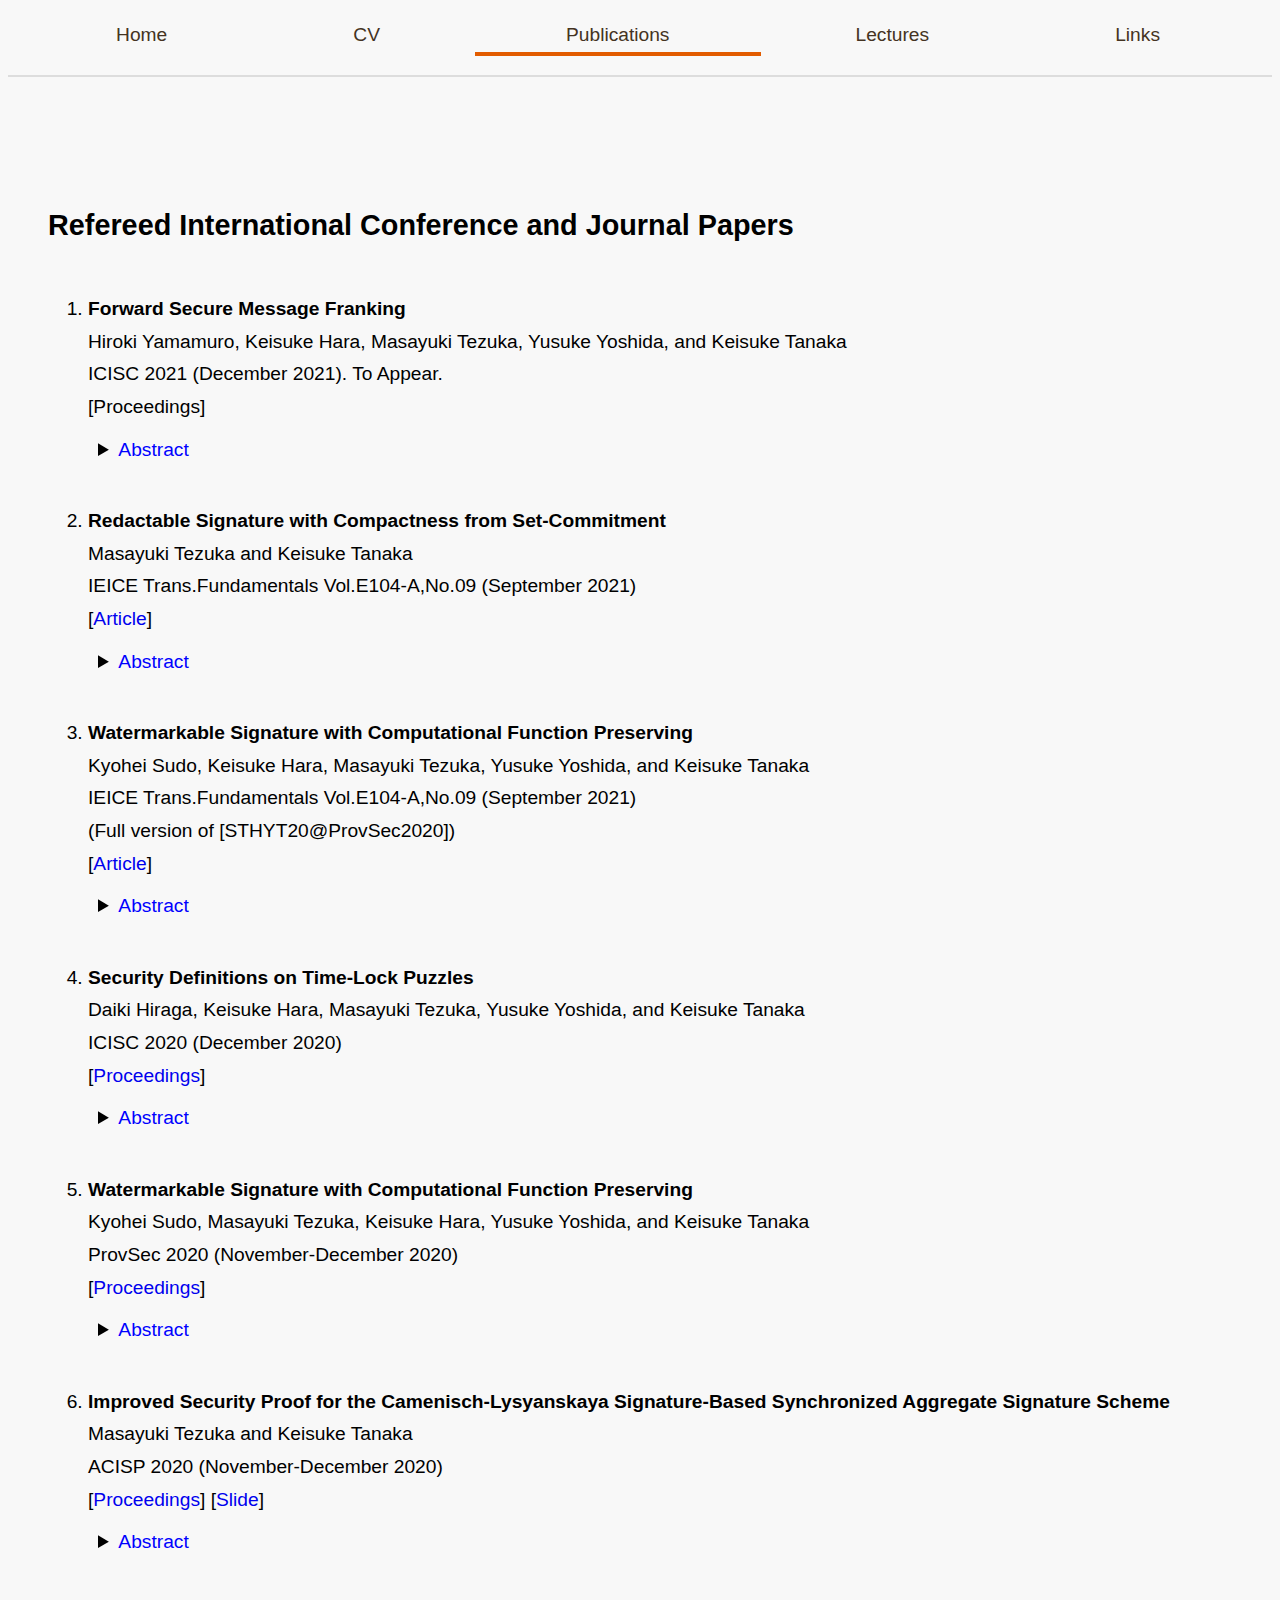
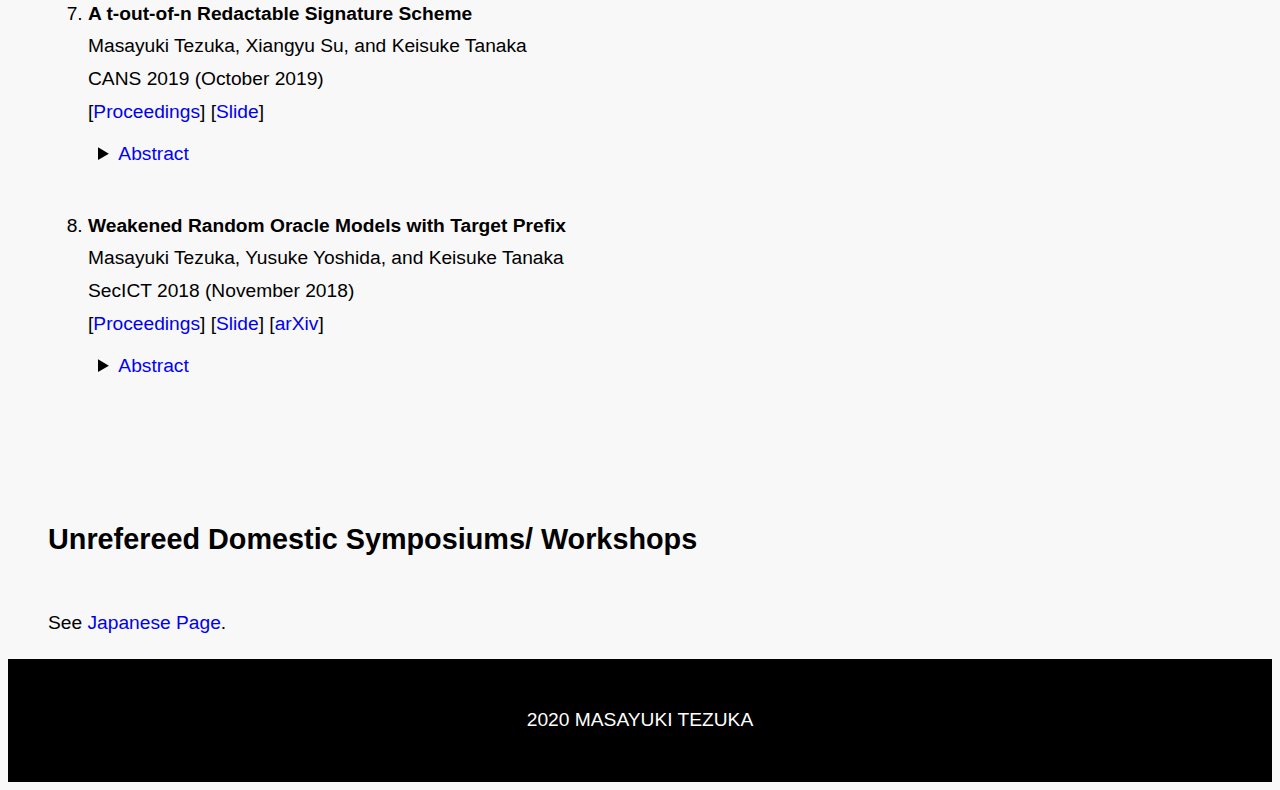
<file: publications_eg.html>
<!DOCTYPE html>
<html lang="ja">

    <head>
        <meta charset="utf-8">
        <title>MASAYUKI TEZUKA's Homepage</title>
        <meta name="description" content="MASAYUKI TEZUKA's Homepage. Masayuki Tezuka is a doctoral student in the Tokyo Institute of Technology.
            My research topic is cryptography, especially digital signature.">
        <meta name="viewport" content="width=device-width, initial-scale=1">

    <!-- CSS -->
        <link href="css/style.css" rel="stylesheet">
    </head>


    <body>
        <header class="header">
            <div class="header_inner">
                <nav>
                    <ul class="header-nav">
                        <li class="header-nav__item">
                            <a class="header-nav__link" href="index_eg.html">Home</a>
                        </li>
                        <li class="header-nav__item">
                            <a class="header-nav__link" href="about_me_eg.html">CV</a>
                        </li>
                        <li class="header-nav__item">
                            <a class="header-nav__current" href="publications_eg.html">Publications</a>
                        </li>
                        <li class="header-nav__item">
                            <a class="header-nav__link" href="lectures_eg.html">Lectures</a>
                        </li>
                        <li class="header-nav__item">
                            <a class="header-nav__link" href="links_eg.html">Links</a>
                        </li>
                    </ul>
                </nav>
            </div>
        </header>

            <div class="genecontainer">
            <div class="descrcon">
                <h2>Refereed International Conference and Journal Papers</h2>
                <ol>
                <li><b>Forward Secure Message Franking</b><br>
                Hiroki Yamamuro, Keisuke Hara, Masayuki Tezuka, Yusuke Yoshida, and Keisuke Tanaka<br>
                ICISC 2021 (December 2021). To Appear.<br>
                [Proceedings]<br>
                <details>
                    <summary><font color="blue">Abstract</font></summary>
                <p> 
                Message franking is introduced by Facebook in end-to-end encrypted messaging services. It allows to produce verifiable reports of malicious messages by including cryptographic proofs generated by Facebook. Recently, Grubbs et al. (CRYPTO’17) proceeded with the formal study of message franking and introduced committing authenticated encryption with associated data (CAEAD) as a core primitive for obtaining message franking.<br>
                In this work, we aim to enhance the security of message franking and propose forward security for message franking. It guarantees the security associated with the past keys even if the current keys are exposed. Firstly, we propose the notion of key-evolving message franking including addi- tional key update algorithms. Then, we formalize forward security for five security requirements: confidentiality, ciphertext integrity, unforgeability, receiver binding, and sender binding. Finally, we show a construction of forward secure message franking based on CAEAD, forward secure pseudorandom generator, and forward secure message authentication code.
                </p>
                </details>
                </li>

                <li><b>Redactable Signature with Compactness from Set-Commitment</b><br>
                Masayuki Tezuka and Keisuke Tanaka<br>
                IEICE Trans.Fundamentals Vol.E104-A,No.09 (September 2021)<br> 
                [<a href=https://search.ieice.org/bin/summary_advpub.php?id=2020DMP0013&category=A&lang=E&abst=>Article</a>] 
                <details>
                    <summary><font color="blue">Abstract</font></summary>
                <p> 
                Redactable signature allows anyone to remove parts of a signed message without invalidating the signature. The need to prove the validity of digital documents issued by governments is increasing. When governments disclose documents, they must remove private information concerning individuals. Redactable signature is useful for such a situation.<br>
                However, in most redactable signature schemes, to remove parts of the signed message, we need pieces of information for each part we want to remove. If a signed message consists of l elements, the number of elements in an original signature is at least linear in l.<br>
                As far as we know, in some redactable signature schemes, the number of elements in an original signature is constant, regardless of the number of elements in a message to be signed. However, these constructions have drawbacks in that the use of the random oracle model or generic group model.<br>
                In this paper, we construct an efficient redactable signature to overcome these drawbacks. Our redactable signature is obtained by combining set-commitment proposed in the recent work by Fuchsbauer et al. (JoC 2019) and digital signatures.
                </p>
                </details>
                </li>

                <li><b>Watermarkable Signature with Computational Function Preserving</b><br>
                Kyohei Sudo, Keisuke Hara, Masayuki Tezuka, Yusuke Yoshida, and Keisuke Tanaka<br>
                IEICE Trans.Fundamentals Vol.E104-A,No.09 (September 2021)<br>
                (Full version of [STHYT20@ProvSec2020])<br>
                [<a href=https://search.ieice.org/bin/summary_advpub.php?id=2020DMP0022&category=A&lang=E&abst=>Article</a>]<br>
                
                <details>
                    <summary><font color="blue">Abstract</font></summary> 
                <p>
                Software watermarking enables one to embed some information called “mark” into a program while preserving its functionality, and to read it from the program. As a definition of function preserving, Cohen et al. (STOC 2016) proposed statistical function preserving which requires that the input/ output behavior of the marked circuit is identical almost everywhere to that of the original unmarked circuit. They showed how to construct watermarkable cryptographic primitives with statistical function preserving, including pseudorandom functions (PRFs) and public-key encryption from indistinguishability obfuscation. Recently, Goyal et al. (CRYPTO 2019) introduced more relaxed definition of function preserving for watermarkable signature. Watermarkable signature embeds a mark into a signing circuit of digital signature. The relaxed function preserving only requires that the marked signing circuit outputs valid signatures. They provide watermarkable signature with the relaxed function preserving only based on (standard) digital signature.<br>
                In this work, we introduce an intermediate notion of function preserving for watermarkable signature, which is called computational function preserving. Then, we examine the relationship among our computational function preserving, relaxed function preserving by Goyal et al. , and statistical function preserving by Cohen et al. Furthermore, we propose a generic construction of watermarkable signature scheme satisfying computational function preserving based on public key encryption and (standard) digital signature.
                </p>
                </details>
                </li>

                <li><b>Security Definitions on Time-Lock Puzzles</b><br>
                Daiki Hiraga, Keisuke Hara, Masayuki Tezuka, Yusuke Yoshida, and Keisuke Tanaka<br>
                ICISC 2020 (December 2020)<br>
                [<a href=https://link.springer.com/chapter/10.1007/978-3-030-68890-5_1>Proceedings</a>]
                <details>
                    <summary><font color="blue">Abstract</font></summary> 
                <p>
                Time-lock puzzles allow one to encapsulate a message for a pre-determined amount of time. The message is required to be concealed from any algorithm running in parallel time less than the pre-determined amount of time. In the previous works, the security of time-lock puzzles was formalized in an indistinguishability manner. However, it is unclear whether it directly meets the security requirements of time-lock puzzles. In this work, we define semantic security for time-lock puzzles, which captures the security requirements of the time-lock puzzle more directly. We consider three computational restrictions of an adversary and see how the security relationship changes. At first, in the traditional setting, we observe that it is difficult to prove that the semantic security implies the indistinguishability, same as the opposite implication. Secondly, in a slightly relaxed setting, we show that it is possible to prove that the semantic security implies the indistinguishability. By contrast, we observe that it is difficult to prove the opposite implication. Thirdly, in the more relaxed setting, we show that it is possible to prove that semantic security is equivalent to the indistinguishability. This shows that an indistinguishability meets the security requirements of time-lock puzzles in a certain restriction.
                </p>
                </details>
                </li>

                <li><b>Watermarkable Signature with Computational Function Preserving</b><br>
                Kyohei Sudo, Masayuki Tezuka, Keisuke Hara, Yusuke Yoshida, and Keisuke Tanaka<br>
                ProvSec 2020 (November-December 2020)<br>
                [<a href="https://link.springer.com/chapter/10.1007/978-3-030-62576-4_7">Proceedings</a>]
                <details>
                    <summary><font color="blue">Abstract</font></summary> 
                <p>
                Software watermarking enables one to embed some information called “mark” into a program while preserving its functionality, and to read it from the program. As a definition of function preserving, Cohen et al. (STOC 2016) proposed statistical function preserving which requires that the input/output behavior of the marked circuit is identical almost everywhere to that of the original unmarked circuit. They showed how to construct watermarkable cryptographic primitives with statistical function preserving, including pseudorandom functions (PRFs) and public-key encryption from indistinguishability obfuscation. Recently, Goyal et al. (CRYPTO 2019) introduced more relaxed definition of function preserving for watermarkable signature. Watermarkable signature embeds a mark into a signing circuit of digital signature. The relaxed function preserving only requires that the marked signing circuit outputs valid signatures. They provide watermarkable signature with the relaxed function preserving only based on (standard) digital signature.<br>
                In this work, we introduce an intermediate notion of function preserving for watermarkable signature, which is called computational function preserving. Then, we examine the relationship among our computational function preserving, relaxed function preserving by Goyal et al., and statistical function preserving by Cohen et al. Furthermore, we propose a generic construction of watermarkable signature scheme satisfying computational function preserving based on public key encryption and (standard) digital signature.
                </p>
                </details>
                </li>

                <li><b>Improved Security Proof for the Camenisch-Lysyanskaya Signature-Based Synchronized Aggregate Signature Scheme</b><br>
                Masayuki Tezuka and Keisuke Tanaka<br>
                ACISP 2020 (November-December 2020)<br>
                [<a href="https://link.springer.com/chapter/10.1007%2F978-3-030-55304-3_12">Proceedings</a>] 
                [<a href="slides/ACISP2020.pdf">Slide</a>]
                <details>
                    <summary><font color="blue">Abstract</font></summary> 
                <p>
                The Camenisch-Lysyanskaya signature scheme in CRYPTO 2004 is a useful building block to construct privacy-preserving schemes such as anonymous credentials, group signatures or ring signatures. However, the security of this signature scheme relies on the interactive assumption called the LRSW assumption. Even if the interactive assumptions are proven in the generic group model or bilinear group model, the concerns about these assumptions arise in a cryptographic community. This fact caused a barrier to the use of cryptographic schemes whose security relies on these assumptions.<br>
                Recently, Pointcheval and Sanders proposed the modified Camenisch-Lysyanskaya signature scheme in CT-RSA 2018. This scheme satisfies the EUF-CMA security under the new q-type assumption called the Modified-q-Strong Diffie-Hellman-2 (q-MSDH-2) assumption. However, the size of a q-type assumptions grows dynamically and this fact leads to inefficiency of schemes.<br>
                In this work, we revisit the Camenisch-Lysyanskaya signature-based synchronized aggregate signature scheme in FC 2013. This scheme is one of the most efficient synchronized aggregate signature schemes with bilinear groups. However, the security of this synchronized aggregate scheme was proven under the one-time LRSW assumption in the random oracle model. We give the new security proof for this synchronized aggregate scheme under the 1-MSDH-2 (static) assumption in the random oracle model with little loss of efficiency.
                </p>
                </details>
                </li>

                <li><b>A t-out-of-n Redactable Signature Scheme</b><br>
                Masayuki Tezuka, Xiangyu Su, and Keisuke Tanaka<br>
                CANS 2019 (October 2019)<br>
                [<a href="https://doi.org/10.1007/978-3-030-31578-8_26">Proceedings</a>]
                [<a href="slides/CANS2019.pdf">Slide</a>]
                <details>
                    <summary><font color="blue">Abstract</font></summary> 
                <p>
                A redactable signature scheme allows removing parts of a signed message without invalidating the signature. Currently, the need to prove the validity of digital documents issued by governments and enterprises is increasing. However, when disclosing documents, governments and enterprises must remove privacy information concerning individuals. A redactable signature scheme is useful for such a situation.<br>
                In this paper, we introduce the new notion of the t-out-of-n redactable signature scheme. This scheme has a signer, n redactors, a combiner, and a verifier. The signer designates n redactors and a combiner in advance and generates a signature of a message M. Each redactor decides parts that he or she wants to remove from the message and generates a piece of redaction information. The combiner collects pieces of redaction information from all redactors, extracts parts of the message that more than t redactors want to remove, and generate a redacted message.<br>
                We consider the one-time redaction model which allows redacting signatures generated by the signer only once. We formalize the one-time redaction t-out-of-n redactable signature scheme, define security, and give a construction using the pairing based aggregate signature scheme in the random oracle model.
                </p>
                </details>
                </li>

                <li><b>Weakened Random Oracle Models with Target Prefix</b><br>
                Masayuki Tezuka, Yusuke Yoshida, and Keisuke Tanaka<br>
                SecICT 2018 (November 2018)<br>
                [<a href="https://doi.org/10.1007/978-3-030-12942-2_26">Proceedings</a>]
                [<a href="slides/SecITC2018.pdf">Slide</a>]
                [<a href="https://arxiv.org/abs/2107.05411">arXiv</a>]
                <details>
                    <summary><font color="blue">Abstract</font></summary> 
                <p>
                Weakened random oracle models (WROMs) are variants of the random oracle model (ROM). The WROMs have the random oracle and the additional oracle which breaks some property of a hash function. Analyzing the security of cryptographic schemes in WROMs, we can specify the property of a hash function on which the security of cryptographic schemes depends.<br>
                Liskov (SAC’06) proposed WROMs and later Numayama et al. (PKC’08) formalized them as CT-ROM, SPT-ROM, and FPT-ROM. In each model, there is the additional oracle to break collision resistance, second preimage resistance, preimage resistance respectively. Tan and Wong (ACISP’12) proposed the generalized FPT-ROM (GFPT-ROM) which intended to capture the chosen prefix collision attack suggested by Stevens et al. (EUROCRYPT’07).<br>
                In this paper, in order to analyze the security of cryptographic schemes more precisely, we formalize GFPT-ROM and propose additional three WROMs which capture the chosen prefix collision attack and its variants. In particular, we focus on signature schemes such as RSA-FDH, its variants, and DSA, in order to understand essential roles of WROMs in their security proofs.
                </p>
                </details>
                </li>
                </ol>
            </div>

            <div class="descrcon">
                <h2>Unrefereed Domestic Symposiums/ Workshops</h2>
                <p>See <a href="publications_ja.html">Japanese Page</a>.</p>
            </div>
        </div>

        <footer>
            <div class="wrapper">
                <p> 2020 MASAYUKI TEZUKA</p>
            </div>
        </footer>
    </body>
</html>
</file>
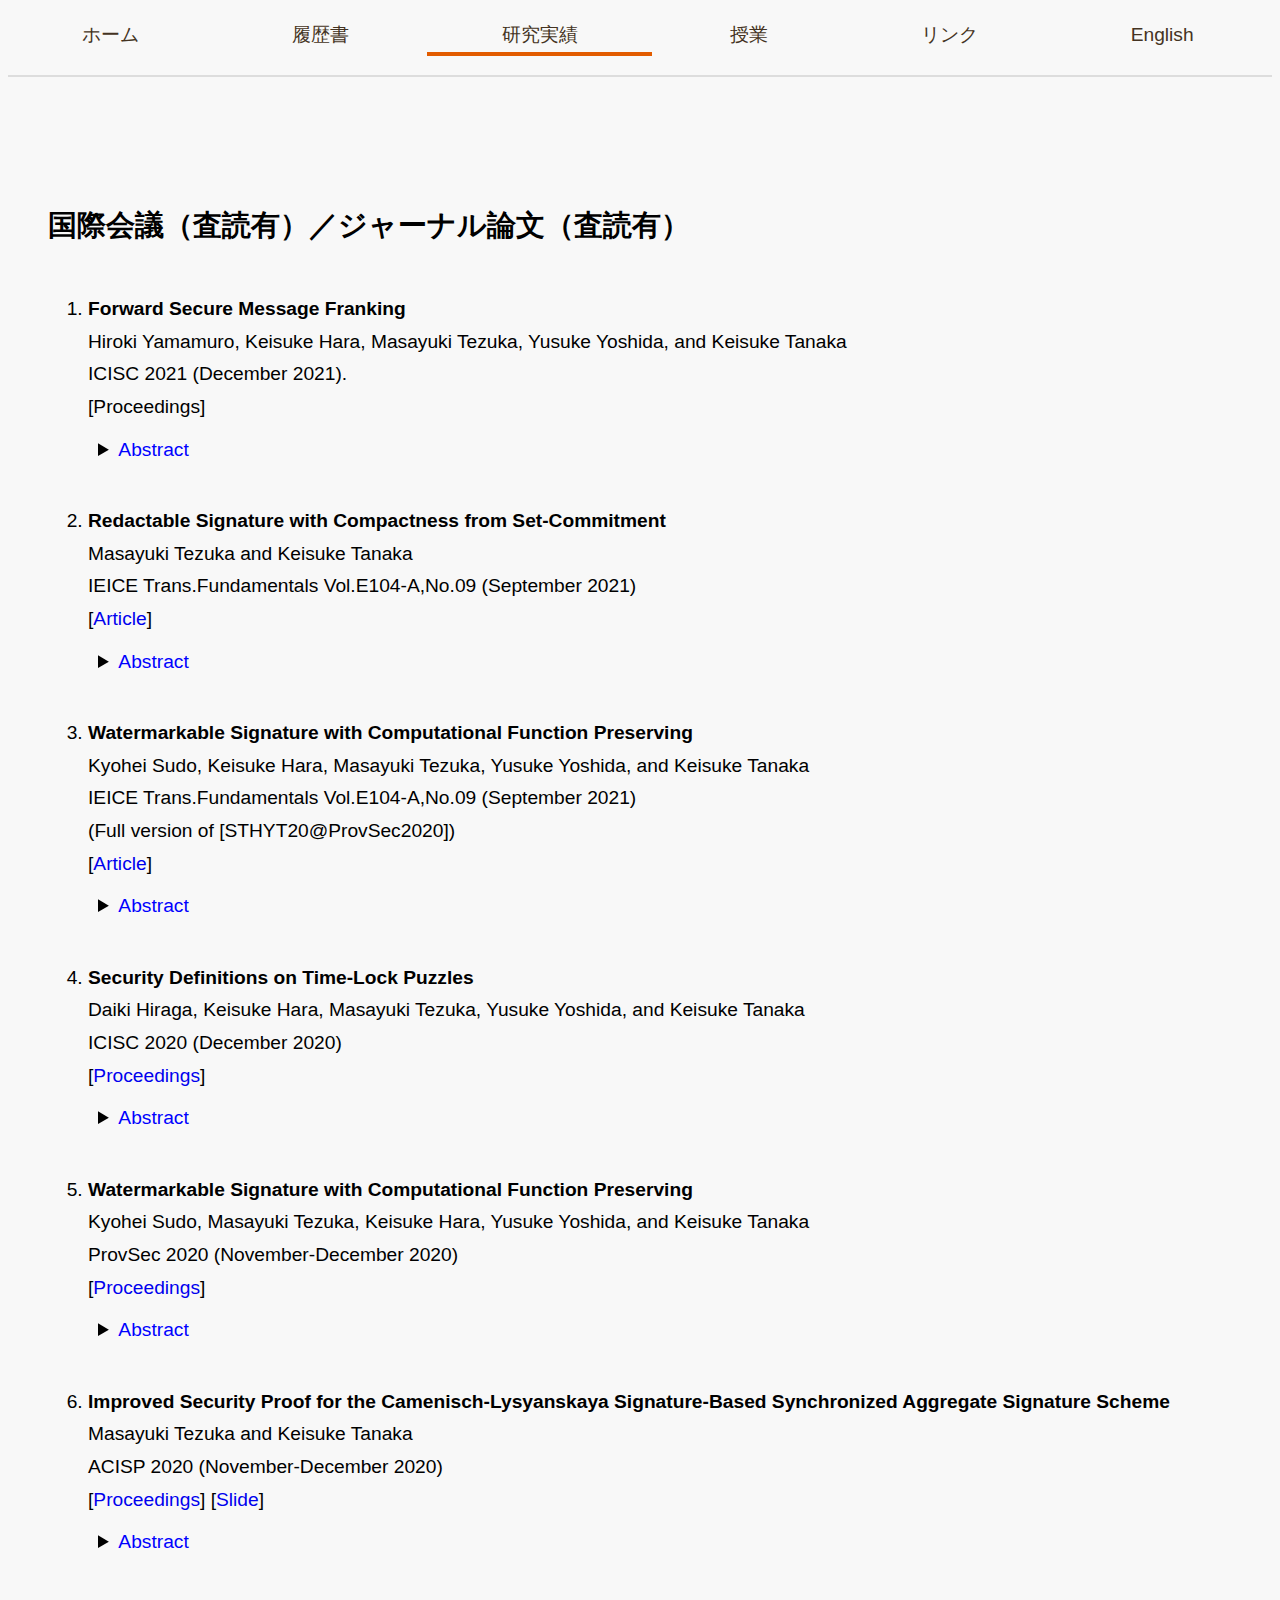
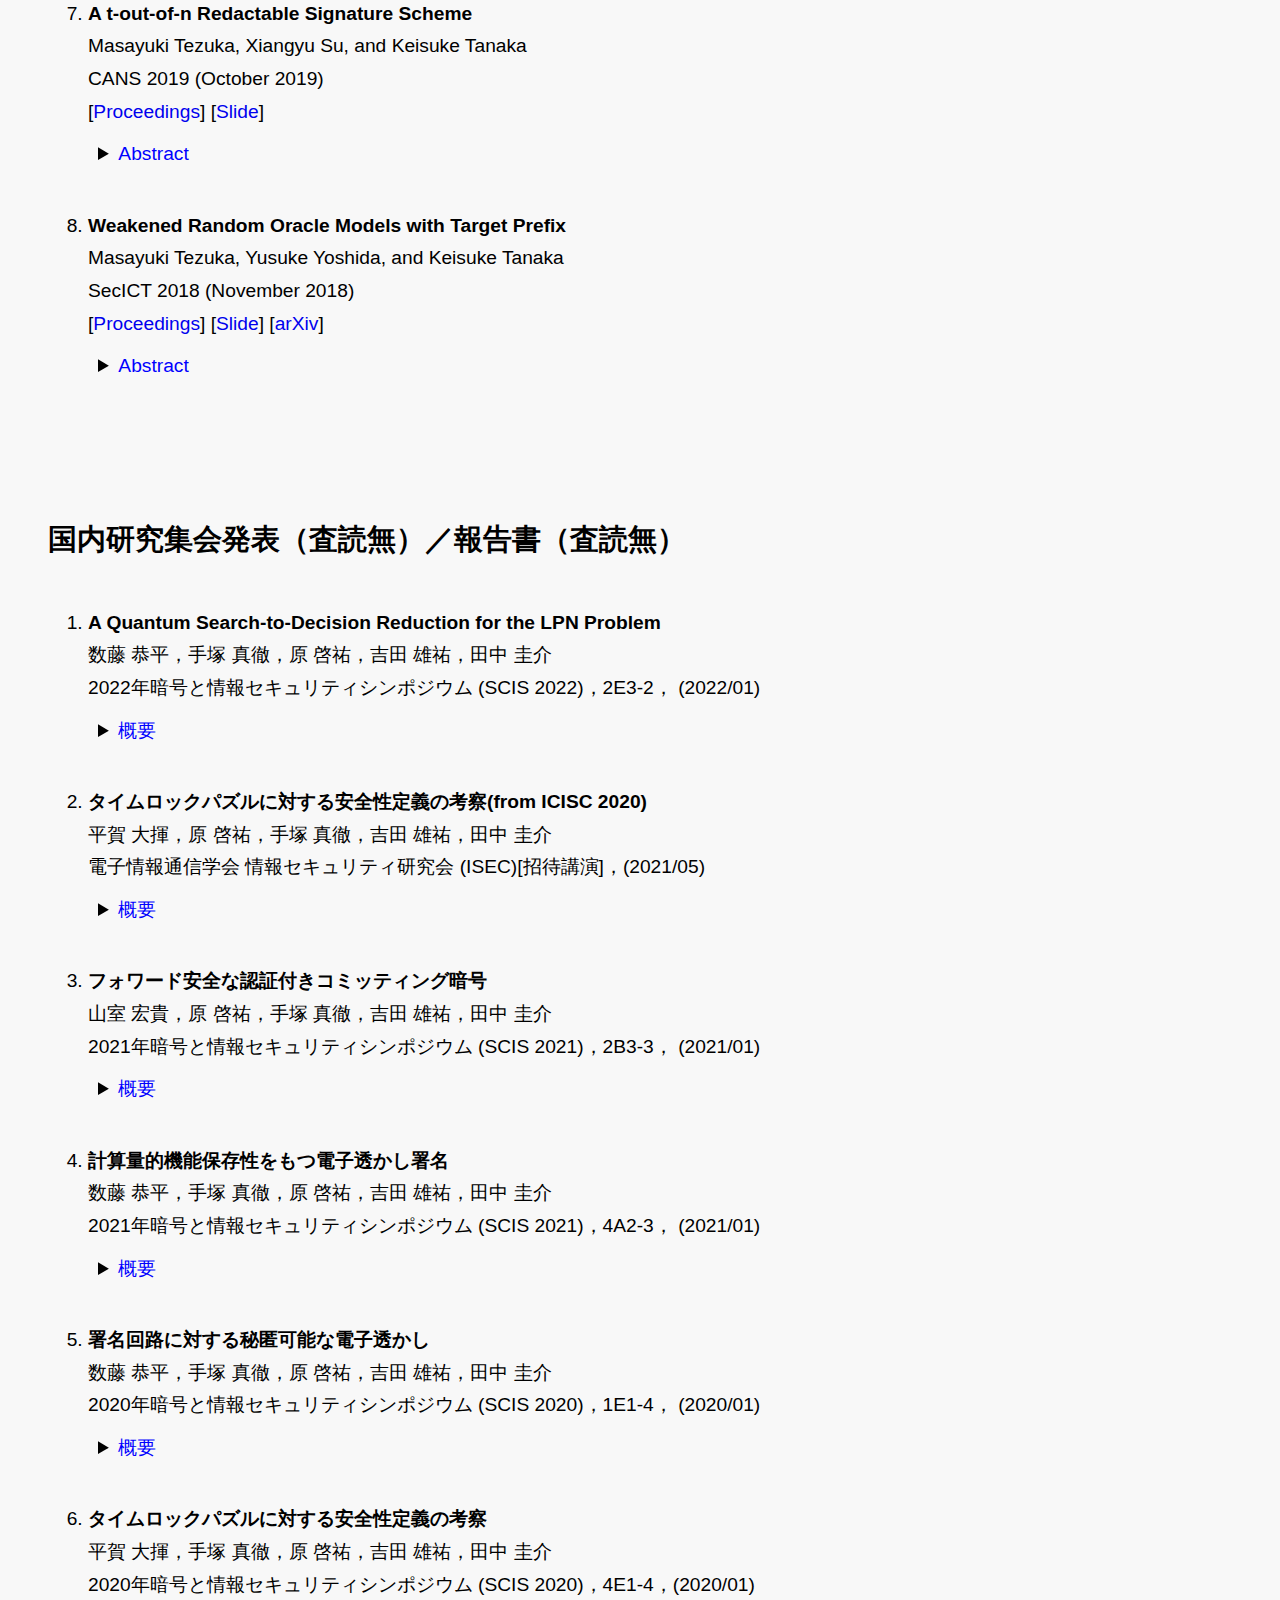
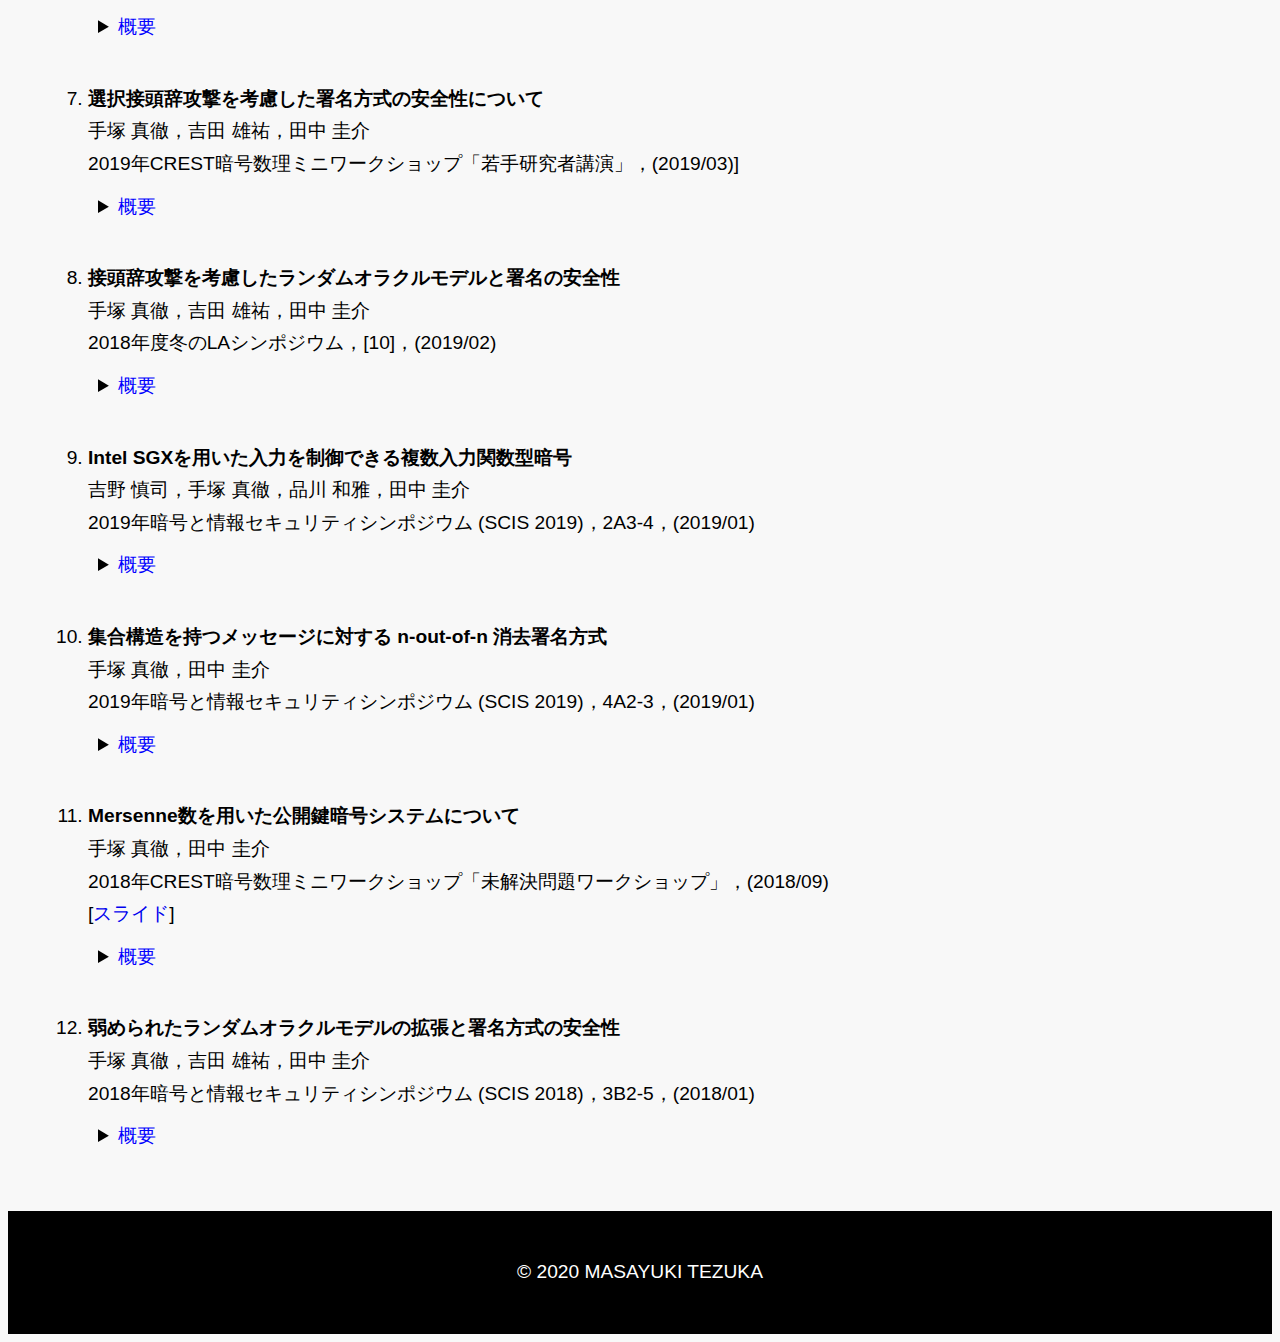
<file: publications_ja.html>
<!DOCTYPE html>
<html lang="ja">


    <head>
        <meta charset="utf-8">
        <title>MASAYUKI TEZUKA's Homepage</title>
        <meta name="description" content="MASAYUKI TEZUKA's Homepage. Masayuki Tezuka is a doctoral student in the Tokyo Institute of Technology.
            My research topic is cryptography, especially digital signature.">
        <meta name="viewport" content="width=device-width, initial-scale=1">

    <!-- CSS -->
        <link href="css/style.css" rel="stylesheet">
    </head>
    <body>
        <header class="header">
            <div class="header__inner">
                <nav>
                    <ul class="header-nav">
                        <li class="header-nav__item">
                            <a class="header-nav__link" href="index_ja.html">ホーム</a>
                        </li>
                        <li class="header-nav__item">
                            <a class="header-nav__link" href="about_me_ja.html">履歴書</a>
                        </li>
                        <li class="header-nav__item">
                            <a class="header-nav__current" href="publications_ja.html">研究実績</a>
                        </li>
                        <li class="header-nav__item">
                            <a class="header-nav__link" href="lectures_ja.html">授業</a>
                        </li>
                        <li class="header-nav__item">
                            <a class="header-nav__link" href="links_ja.html">リンク</a>
                        </li>
                        <li class="header-nav__item">
                            <a class="header-nav__link" href="index.html">English</a>
                        </li>
                    </ul>
                </nav>
            </div>
        </header>


        <div class="genecontainer">
<!--             <div class="descrcon">
                <h1>研究実績（新着順）</h1>
            </div> -->
            <div class="descrcon">
                <h2>国際会議（査読有）／ジャーナル論文（査読有）</h2>
                <ol>
                <li><b>Forward Secure Message Franking</b><br>
                Hiroki Yamamuro, Keisuke Hara, Masayuki Tezuka, Yusuke Yoshida, and Keisuke Tanaka<br>
                ICISC 2021 (December 2021).<br>
                [Proceedings]
                <details>
                    <summary><font color="blue">Abstract</font></summary>
                <p> 
                Message franking is introduced by Facebook in end-to-end encrypted messaging services. It allows to produce verifiable reports of malicious messages by including cryptographic proofs generated by Facebook. Recently, Grubbs et al. (CRYPTO’17) proceeded with the formal study of message franking and introduced committing authenticated encryption with associated data (CAEAD) as a core primitive for obtaining message franking.<br>
                In this work, we aim to enhance the security of message franking and propose forward security for message franking. It guarantees the security associated with the past keys even if the current keys are exposed. Firstly, we propose the notion of key-evolving message franking including addi- tional key update algorithms. Then, we formalize forward security for five security requirements: confidentiality, ciphertext integrity, unforgeability, receiver binding, and sender binding. Finally, we show a construction of forward secure message franking based on CAEAD, forward secure pseudorandom generator, and forward secure message authentication code.
                </p>
                </details>
                </li>
                
                <li><b>Redactable Signature with Compactness from Set-Commitment</b><br>
                Masayuki Tezuka and Keisuke Tanaka<br>
                IEICE Trans.Fundamentals Vol.E104-A,No.09 (September 2021)<br>
                [<a href=https://search.ieice.org/bin/summary_advpub.php?id=2020DMP0013&category=A&lang=E&abst=>Article</a>] 
                <details>
                    <summary><font color="blue">Abstract</font></summary>
                <p> 
                Redactable signature allows anyone to remove parts of a signed message without invalidating the signature. The need to prove the validity of digital documents issued by governments is increasing. When governments disclose documents, they must remove private information concerning individuals. Redactable signature is useful for such a situation.<br>
                However, in most redactable signature schemes, to remove parts of the signed message, we need pieces of information for each part we want to remove. If a signed message consists of l elements, the number of elements in an original signature is at least linear in l.<br>
                As far as we know, in some redactable signature schemes, the number of elements in an original signature is constant, regardless of the number of elements in a message to be signed. However, these constructions have drawbacks in that the use of the random oracle model or generic group model.<br>
                In this paper, we construct an efficient redactable signature to overcome these drawbacks. Our redactable signature is obtained by combining set-commitment proposed in the recent work by Fuchsbauer et al. (JoC 2019) and digital signatures.
                </p>
                </details>
                </li>

                <li><b>Watermarkable Signature with Computational Function Preserving</b><br>
                Kyohei Sudo, Keisuke Hara, Masayuki Tezuka, Yusuke Yoshida, and Keisuke Tanaka<br>
                IEICE Trans.Fundamentals Vol.E104-A,No.09 (September 2021)<br>(Full version of [STHYT20@ProvSec2020])<br>
                [<a href=https://search.ieice.org/bin/summary_advpub.php?id=2020DMP0022&category=A&lang=E&abst=>Article</a>]<br>
                <details>
                    <summary><font color="blue">Abstract</font></summary> 
                <p>
                Software watermarking enables one to embed some information called “mark” into a program while preserving its functionality, and to read it from the program. As a definition of function preserving, Cohen et al. (STOC 2016) proposed statistical function preserving which requires that the input/ output behavior of the marked circuit is identical almost everywhere to that of the original unmarked circuit. They showed how to construct watermarkable cryptographic primitives with statistical function preserving, including pseudorandom functions (PRFs) and public-key encryption from indistinguishability obfuscation. Recently, Goyal et al. (CRYPTO 2019) introduced more relaxed definition of function preserving for watermarkable signature. Watermarkable signature embeds a mark into a signing circuit of digital signature. The relaxed function preserving only requires that the marked signing circuit outputs valid signatures. They provide watermarkable signature with the relaxed function preserving only based on (standard) digital signature.<br>
                In this work, we introduce an intermediate notion of function preserving for watermarkable signature, which is called computational function preserving. Then, we examine the relationship among our computational function preserving, relaxed function preserving by Goyal et al. , and statistical function preserving by Cohen et al. Furthermore, we propose a generic construction of watermarkable signature scheme satisfying computational function preserving based on public key encryption and (standard) digital signature.
                </p>
                </details>
                </li>

                <li><b>Security Definitions on Time-Lock Puzzles</b><br>
                Daiki Hiraga, Keisuke Hara, Masayuki Tezuka, Yusuke Yoshida, and Keisuke Tanaka<br>
                ICISC 2020 (December 2020)<br>
                [<a href=https://link.springer.com/chapter/10.1007/978-3-030-68890-5_1>Proceedings</a>]
                <details>
                    <summary><font color="blue">Abstract</font></summary> 
                <p>
                Time-lock puzzles allow one to encapsulate a message for a pre-determined amount of time. The message is required to be concealed from any algorithm running in parallel time less than the pre-determined amount of time. In the previous works, the security of time-lock puzzles was formalized in an indistinguishability manner. However, it is unclear whether it directly meets the security requirements of time-lock puzzles. In this work, we define semantic security for time-lock puzzles, which captures the security requirements of the time-lock puzzle more directly. We consider three computational restrictions of an adversary and see how the security relationship changes. At first, in the traditional setting, we observe that it is difficult to prove that the semantic security implies the indistinguishability, same as the opposite implication. Secondly, in a slightly relaxed setting, we show that it is possible to prove that the semantic security implies the indistinguishability. By contrast, we observe that it is difficult to prove the opposite implication. Thirdly, in the more relaxed setting, we show that it is possible to prove that semantic security is equivalent to the indistinguishability. This shows that an indistinguishability meets the security requirements of time-lock puzzles in a certain restriction.
                </p>
                </details>
                </li>

                <li><b>Watermarkable Signature with Computational Function Preserving</b><br>
                Kyohei Sudo, Masayuki Tezuka, Keisuke Hara, Yusuke Yoshida, and Keisuke Tanaka<br>
                ProvSec 2020 (November-December 2020)<br>
                [<a href="https://link.springer.com/chapter/10.1007/978-3-030-62576-4_7">Proceedings</a>]
                <details>
                    <summary><font color="blue">Abstract</font></summary> 
                <p>
                Software watermarking enables one to embed some information called “mark” into a program while preserving its functionality, and to read it from the program. As a definition of function preserving, Cohen et al. (STOC 2016) proposed statistical function preserving which requires that the input/output behavior of the marked circuit is identical almost everywhere to that of the original unmarked circuit. They showed how to construct watermarkable cryptographic primitives with statistical function preserving, including pseudorandom functions (PRFs) and public-key encryption from indistinguishability obfuscation. Recently, Goyal et al. (CRYPTO 2019) introduced more relaxed definition of function preserving for watermarkable signature. Watermarkable signature embeds a mark into a signing circuit of digital signature. The relaxed function preserving only requires that the marked signing circuit outputs valid signatures. They provide watermarkable signature with the relaxed function preserving only based on (standard) digital signature.<br>
                In this work, we introduce an intermediate notion of function preserving for watermarkable signature, which is called computational function preserving. Then, we examine the relationship among our computational function preserving, relaxed function preserving by Goyal et al., and statistical function preserving by Cohen et al. Furthermore, we propose a generic construction of watermarkable signature scheme satisfying computational function preserving based on public key encryption and (standard) digital signature.
                </p>
                </details>
                </li>

                <li><b>Improved Security Proof for the Camenisch-Lysyanskaya Signature-Based Synchronized Aggregate Signature Scheme</b><br>
                Masayuki Tezuka and Keisuke Tanaka<br>
                ACISP 2020 (November-December 2020) <br>
                [<a href="https://link.springer.com/chapter/10.1007%2F978-3-030-55304-3_12">Proceedings</a>] 
                [<a href="slides/ACISP2020.pdf">Slide</a>]
                <details>
                    <summary><font color="blue">Abstract</font></summary> 
                <p>
                The Camenisch-Lysyanskaya signature scheme in CRYPTO 2004 is a useful building block to construct privacy-preserving schemes such as anonymous credentials, group signatures or ring signatures. However, the security of this signature scheme relies on the interactive assumption called the LRSW assumption. Even if the interactive assumptions are proven in the generic group model or bilinear group model, the concerns about these assumptions arise in a cryptographic community. This fact caused a barrier to the use of cryptographic schemes whose security relies on these assumptions.<br>
                Recently, Pointcheval and Sanders proposed the modified Camenisch-Lysyanskaya signature scheme in CT-RSA 2018. This scheme satisfies the EUF-CMA security under the new q-type assumption called the Modified-q-Strong Diffie-Hellman-2 (q-MSDH-2) assumption. However, the size of a q-type assumptions grows dynamically and this fact leads to inefficiency of schemes.<br>
                In this work, we revisit the Camenisch-Lysyanskaya signature-based synchronized aggregate signature scheme in FC 2013. This scheme is one of the most efficient synchronized aggregate signature schemes with bilinear groups. However, the security of this synchronized aggregate scheme was proven under the one-time LRSW assumption in the random oracle model. We give the new security proof for this synchronized aggregate scheme under the 1-MSDH-2 (static) assumption in the random oracle model with little loss of efficiency.


                </p>
                </details>
                </li>

                <li><b>A t-out-of-n Redactable Signature Scheme</b><br>
                Masayuki Tezuka, Xiangyu Su, and Keisuke Tanaka<br>
                CANS 2019 (October 2019)<br>
                [<a href="https://doi.org/10.1007/978-3-030-31578-8_26">Proceedings</a>]
                [<a href="slides/CANS2019.pdf">Slide</a>]
                <details>
                    <summary><font color="blue">Abstract</font></summary> 
                <p>
                A redactable signature scheme allows removing parts of a signed message without invalidating the signature. Currently, the need to prove the validity of digital documents issued by governments and enterprises is increasing. However, when disclosing documents, governments and enterprises must remove privacy information concerning individuals. A redactable signature scheme is useful for such a situation.<br>
                In this paper, we introduce the new notion of the t-out-of-n redactable signature scheme. This scheme has a signer, n redactors, a combiner, and a verifier. The signer designates n redactors and a combiner in advance and generates a signature of a message M. Each redactor decides parts that he or she wants to remove from the message and generates a piece of redaction information. The combiner collects pieces of redaction information from all redactors, extracts parts of the message that more than t redactors want to remove, and generate a redacted message.<br>
                We consider the one-time redaction model which allows redacting signatures generated by the signer only once. We formalize the one-time redaction t-out-of-n redactable signature scheme, define security, and give a construction using the pairing based aggregate signature scheme in the random oracle model.
                </details>
                </li>

                <li><b>Weakened Random Oracle Models with Target Prefix</b><br>
                Masayuki Tezuka, Yusuke Yoshida, and Keisuke Tanaka<br>
                SecICT 2018 (November 2018)<br>
                [<a href="https://doi.org/10.1007/978-3-030-12942-2_26">Proceedings</a>]
                [<a href="slides/SecITC2018.pdf">Slide</a>]
                [<a href="https://arxiv.org/abs/2107.05411">arXiv</a>]
                <details>
                    <summary><font color="blue">Abstract</font></summary> 
                <p>
                Weakened random oracle models (WROMs) are variants of the random oracle model (ROM). The WROMs have the random oracle and the additional oracle which breaks some property of a hash function. Analyzing the security of cryptographic schemes in WROMs, we can specify the property of a hash function on which the security of cryptographic schemes depends.<br>
                Liskov (SAC’06) proposed WROMs and later Numayama et al. (PKC’08) formalized them as CT-ROM, SPT-ROM, and FPT-ROM. In each model, there is the additional oracle to break collision resistance, second preimage resistance, preimage resistance respectively. Tan and Wong (ACISP’12) proposed the generalized FPT-ROM (GFPT-ROM) which intended to capture the chosen prefix collision attack suggested by Stevens et al. (EUROCRYPT’07).<br>
                In this paper, in order to analyze the security of cryptographic schemes more precisely, we formalize GFPT-ROM and propose additional three WROMs which capture the chosen prefix collision attack and its variants. In particular, we focus on signature schemes such as RSA-FDH, its variants, and DSA, in order to understand essential roles of WROMs in their security proofs.
                </p>
                </details>
                </li>
                </ol>
            </div>

            <div class="descrcon">
                <h2>国内研究集会発表（査読無）／報告書（査読無）</h2>
                <ol>

                <li><b>A Quantum Search-to-Decision Reduction for the LPN Problem</b><br>
                数藤 恭平，手塚 真徹，原 啓祐，吉田 雄祐，田中 圭介<br>
                2022年暗号と情報セキュリティシンポジウム (SCIS 2022)，2E3-2， (2022/01)
                <details>
                    <summary><font color="blue">概要</font></summary> 
                <p>
                The learning parity with noise (LPN) problem has found many cryptographic applications as the hardness assumption. There are two variants of the problem, decisional LPN problem and search LPN problem. It is known that the decisional LPN problem is polynomially equivalent to the search LPN problem. The most recent proposed reduction is the one proposed by Katz and Shin (EUROCRYPT 2006).<br>
                In this work, we propose a quantum reduction from the search LPN problem to the decisional LPN problem. Our reduction is inspired by the quantum Goldreich-Levin theorem by Adcock and Cleve (STACS 2002). Specifically, we construct a predictor which predicts inner product of a and s, where a is its input and s is the secret string of the LPN problem, using the distinguisher of the decisional LPN problem. In a similar way to the discussion of the quantum Goldreich-Levin theorem, this predicator can be used to construct a solver of the search LPN problem. The efficiency of our reduction is incomparable to the classical one by Katz and Shin. Then, we investigate the conditions under which our reduction works more efficiently than the classical one.
                </p>
                </details>
                </li>

                <li><b>タイムロックパズルに対する安全性定義の考察(from ICISC 2020)</b><br>
                平賀 大揮，原 啓祐，手塚 真徹，吉田 雄祐，田中 圭介<br>
                電子情報通信学会 情報セキュリティ研究会 (ISEC)[招待講演]，(2021/05)
                <details>
                    <summary><font color="blue">概要</font></summary> 
                <p>
                タイムロックパズルは定められた計算時間が経過するまでメッセージを秘匿することができるパズルを生成する技術である．今までタイムロックパズルの安全性として識別不可能ベースのものが使われてきたが，それがタイムロックパズルの本来満たすべき安全性要件を直接的に満たすかどうかは不明である．本論文ではタイムロックパズルの安全性要件をより直接的にとらえる安全性（強秘匿性）を定義する．また，これらの安全性の関係を攻撃者の計算能力に着目して整理する．
                </p>
                </details>
                </li>

                <li><b>フォワード安全な認証付きコミッティング暗号</b><br>
                山室 宏貴，原 啓祐，手塚 真徹，吉田 雄祐，田中 圭介<br>
                2021年暗号と情報セキュリティシンポジウム (SCIS 2021)，2B3-3， (2021/01)
                <details>
                    <summary><font color="blue">概要</font></summary> 
                <p>
                認証付き暗号は，メッセージの機密性，及び，メッセージやヘッダーと呼ばれる関連データの真正性を提供する共通鍵暗号である．近年，Grubbsら(CRYPTO’17) は，Facebookにおける安全なend-to-end通信を可能にする，ある種の機能を実現するための基礎暗号技術として，認証付きコミッティ ング暗号を提案した．認証付きコミッティング暗号は，暗号文の一部分をメッセージのコミットメントとして使用する認証付き暗号である．本研究では，現在の秘密鍵が漏洩したとしても，過去の秘密鍵で生成した暗号文の秘匿性が保証できる，フォワード安全な認証付きコミッティング暗号の定義とその構成を提案する．
                </p>
                </details>
                </li>

                <li><b>計算量的機能保存性をもつ電子透かし署名</b><br>
                数藤 恭平，手塚 真徹，原 啓祐，吉田 雄祐，田中 圭介<br>
                2021年暗号と情報セキュリティシンポジウム (SCIS 2021)，4A2-3， (2021/01)
                <details>
                    <summary><font color="blue">概要</font></summary> 
                <p>
                プログラムに対する電子透かしは，元の機能性を変化させることなくプログラムに透かし情報を埋め込み，またそれを読み取る技術である．埋め込まれた透かしは，対象の機能性を壊すことなく取り外すことができない． Cohenらは機能保存性に対する要件を透かしを埋め込んだプログラムの入出力が元のプログラムの入出力と大部分で一致する性質とした．彼らはこの定義の下，擬似ランダム関数の評価回路，公開鍵暗号の復号回路，電子署名方式の署名回路に対する電子透かしの構成を識別不可能難読化を用いて示した．また，Goyalらは機能保存性の要件をさらに弱めた，署名方式の署名回路，公開鍵暗号の復号回路に対する電子透かし方式の定義を提案した． 本発表では，機能保存性として新たに計算量的機能保存性を定義し，従来の機能保存性の定義との関係性を考察する．さらに，計算量的機能保存性をもつ電子透かし署名方式の構成を示す．
                </p>
                </details>
                </li>

                <li><b>署名回路に対する秘匿可能な電子透かし</b><br>
                数藤 恭平，手塚 真徹，原 啓祐，吉田 雄祐，田中 圭介<br>
                2020年暗号と情報セキュリティシンポジウム (SCIS 2020)，1E1-4， (2020/01)
                <details>
                    <summary><font color="blue">概要</font></summary> 
                <p>
                電子透かしはプログラムや動画などの電子データに対し，元の機能性を変化させることなくマークを埋め込む技術である．埋め込まれたマークは，対象の機能性を壊すことなく取り外すことができない．Goyalら (CRYPTO ’19) は署名回路への暗号学的電子透かしの新たな定義を提案し，マークを誰でも抽出可能な設定における署名回路に対する電子透かし方式を構成した．本論文では，Goyalらの電子透かし署名の定義を考察し整理する．また，署名回路に埋め込まれたマークを秘匿できる電子透かし方式の構成を示す．
                </p>
                </details>
                </li>

                <li><b>タイムロックパズルに対する安全性定義の考察</b><br>
                平賀 大揮，手塚 真徹，原 啓祐，吉田 雄祐，田中 圭介<br>
                2020年暗号と情報セキュリティシンポジウム (SCIS 2020)，4E1-4，(2020/01)
                <details>
                    <summary><font color="blue">概要</font></summary> 
                <p>
                タイムロックパズルは定められた計算時間が経過するまでメッセージを秘匿することができるパズルを生成する技術である．今までタイムロックパズルの安全性として識別不可能ベースのものが使われてきたが，それがタイムロックパズルの本来満たすべき安全性要件を直接的に満たすかどうかは不明である．本論文ではタイムロックパズルの安全性要件をより直接的にとらえる安全性（強秘匿性）を定義する．また，これらの安全性の関係を攻撃者の計算能力に着目して整理する．
                </p>
                </details>
                </li>

                <li><b>選択接頭辞攻撃を考慮した署名方式の安全性について</b><br>
                手塚 真徹，吉田 雄祐，田中 圭介<br>
                2019年CREST暗号数理ミニワークショップ「若手研究者講演」，(2019/03)]
                <details>
                    <summary><font color="blue">概要</font></summary> 
                <p>
                弱められたランダムオラクルモデルとは，ランダムオラクルに暗号学的ハッシュ関数の特定の性質を破るオラクルが追加されたモデルである．弱められたランダムオラクルでの暗号系の安全性解析により，その暗号系の安全性が依存しているハッシュ関数の性質を特定することができる．本発表では，ハッシュ関数 SHA-1の衝突発見に用いられた選択接頭辞攻撃を捉えることができる新たな弱められたランダムオラクルモデルを提案する．また，このモデルを用いた署名方式の安全性の証明手法と解析結果について発表する．
                </p>
                </details>
                </li>

                <li><b>接頭辞攻撃を考慮したランダムオラクルモデルと署名の安全性</b><br>
                手塚 真徹，吉田 雄祐，田中 圭介<br>
                2018年度冬のLAシンポジウム，[10]，(2019/02)
                <details>
                <summary><font color="blue">概要</font></summary> 
                <p>
                弱められたランダムオラクルモデルは，ハッシュ関数の攻撃を捉え暗号方式の安全性を可能にする．最近，Stevenら(CRYPTO '17) は，ハッシュ関数 SHA-1 の衝突を選択接頭辞攻撃とよばれる手法を用いることで発見した．
                そこで，本研究ではハッシュ関数が用いられている署名方式に対し，接頭辞攻撃が行われたときの安全性についての考察を弱められたランダムオラクルモデルを用いて行う．
                </p>
                </details>
                </li>

                <li><b>Intel SGXを用いた入力を制御できる複数入力関数型暗号</b><br>
                吉野 慎司，手塚 真徹，品川 和雅，田中 圭介<br>
                2019年暗号と情報セキュリティシンポジウム (SCIS 2019)，2A3-4，(2019/01)
                <details>
                    <summary><font color="blue">概要</font></summary> 
                <p>
                関数型暗号は，復号者がある関数に応じた復号鍵を鍵発行機関から発行され，その復号鍵を用いることで平文に対する関数の結果のみを知ることができるという暗号方式である．標準モデルでは実用的な構成は知られていないが，Intel SGXをモデル化したハードウェアモデルでは実用的な関数型暗号を構成できる．本発表ではその拡張として，複数入力関数型暗号を構成する．ただし提案方式は，入力を制御可能な新しいモデルの上で構成している．提案方式の応用として，動的に変化する暗号化データベースに対するデータ解析に応用できる．
                </p>
                </details>
                </li>

                <li><b>集合構造を持つメッセージに対する n-out-of-n 消去署名方式</b><br>
                手塚 真徹，田中 圭介<br>
                2019年暗号と情報セキュリティシンポジウム (SCIS 2019)，4A2-3，(2019/01)
                <details>
                    <summary><font color="blue">概要</font></summary> 
                <p>
                消去署名 (redactable signature) とは，署名が生成された文書の一部を誰でも正当に消去することができる署名方式である．本発表では n-out-of-n 消去署名方式を新たに提案する．この署名方式では，あらかじめ署名者は n 人の消去者 (redactor) と結合者 (combiner) を指定する．指定された各消去者は文書の一部で消去したい部分に対して消去に必要な情報を生成する．結合者は消去者 n 人からの情報を集め，消去者全員が消去したい文書の一部のみを正当に消去することができる．特に，集合構造を持つメッセージに対する n-out-of-n 消去署名に焦点を置き，生成された署名に対し一回のみ消去を許す一回消去 n-out-of-n 署名方式の安全性を定義し具体的な構成を与える．
                </p>
                </details>
                </li>

                <li><b>Mersenne数を用いた公開鍵暗号システムについて</b><br>
                手塚 真徹，田中 圭介<br>
                2018年CREST暗号数理ミニワークショップ「未解決問題ワークショップ」，(2018/09)<br>
                [<a href="slides/CREST2018.pdf">スライド</a>]
                <details>
                    <summary><font color="blue">概要</font></summary> 
                <p>
                Aggarwalら(CRYPTO ’19) は新たにメルセンヌ素数に基づく耐量子暗号を提案した．本発表ではメルセンヌ素数を用いた計算問題とこの問題の計算困難性に基づく公開鍵暗号方式の概略について説明する．また，メルセンヌ素数を用いた暗号技術における未解決問題について提案する．
                </p>
                </details>
                </li>
                </li>

                <li><b>弱められたランダムオラクルモデルの拡張と署名方式の安全性</b><br>
                手塚 真徹，吉田 雄祐，田中 圭介<br>
                2018年暗号と情報セキュリティシンポジウム (SCIS 2018)，3B2-5，(2018/01)
                <details>
                    <summary><font color="blue">概要</font></summary> 
                <p>
                弱められたランダムオラクルモデルとは，ランダムオラクルに暗号学的ハッシュ関数の特定の性質を破るオラクルが追加されたモデルである．弱められたランダムオラクルでの暗号系の安全性解析により，その暗号系の安全性が依存しているハッシュ関数の性質を特定することができる．弱められたランダムオラクルモデルとして，衝突困難性，第二原像計算困難性，原像計算困難性を破るオラクルが追加されたCT-ROM，SPT-ROM，FPT-ROMが提案されている． 本発表では，先行研究で提案されているchosen prefix collision attackを考慮したFPT-ROMの拡張モデルをより厳密に再定義する．また，CT-ROM，SPT-ROMの拡張モデルを与え，そのモデルを用いて，署名方式RSA-PFDHとその変形方式の安全性についての考察を行う．
                </p>
                </details>
                </li>

                </ol>               
            </div>


        <footer>
            <div class="wrapper">
                <p>&copy; 2020 MASAYUKI TEZUKA</p>
            </div>
        </footer>
    </body>
</html>
</file>
<file: css/style.css>
@charset "UTF-8";

/* 共通部分
------------------------------- */
html {
    font-size: 100%;
}
body{
    font-family: "Yu Gothic Medium", "游ゴシック Medium", YuGothic, "游ゴシック体", "ヒラギノ角ゴ Pro W3", sans-serif;
    line-height: 1.7;
    background-color: #f8f8f8;
    font-size: 1.2rem;
}

a {
    text-decoration: none;
}

ul {
     padding-left: 0px;
}

nav{
        align-items: left;
}

.wrapper {
    padding: 0 4%;
}


/* 見出し */
.page-title {
    font-size: 4.5rem;
    font-family: 'Sawarabi Mincho', sans-serif;
    text-transform: uppercase;
    font-weight: normal;
}

.sub-title {
    font-size: 1.375rem;
    padding: 0 8px 8px;
    border-bottom: 2px #0bd solid;
    font-weight: normal;
}

/* ボタン */
.btn{
  display: inline-block;
  padding: 0.5em 1em;
  text-decoration: none;
  text-align: center;
  background: #003366;
  color: #fff;/*文字色*/
  font-weight: bold;
  box-shadow: 0px 2px 2px rgba(0, 0, 0, 0.29);
}

.btn:hover{
    background: #0090aa;
}


/* HEADER
------------------------------- */
.header{
    border-bottom: 2px solid #ddd;
/*    position: fixed; */
    top:0;
    width: 100%;
    background-color: #f8f8f8;
}

.header_inner{
    max-width: 1230px;
 /*   padding-right: 15px;
    padding-left: 15px;*/
    margin-right: auto;
    margin-left: auto;
}


.header-nav {
  display: flex;
  overflow:hidden;
  justify-content: space-around;
  list-style: none;
  width:100%;
  text-align: center;   /*ポイント!*/
}



.header-nav__item {
  flex-grow: 1;
  text-align: center;
  padding-right: 4px;
}

.header-nav__item:last-child .header-nav__link::after {
  content: none;
}

.header-nav__link {
  position: relative;
  display: block;
  padding: 0px 0px;
  border-bottom: 4px solid transparent;
  color: #432;
  text-decoration: none;
  transition: .25s;
}

.header-nav__link:focus,
.header-nav__link:hover {
  border-bottom-color: #e25c00;
  color: red;
}

.header-nav__link::after {
  content: '';
  position: absolute;
  top: 50%;
  right: 0;
  width: 1px;
  /*
  height: 20px;
  */
  background-color: #ddd;
  transform: translateY(-50%);
}

.header-nav__current {
  position: relative;
  display: block;
  padding: 0px 0px;
  border-bottom: 4px solid transparent;
  color: #432;
  text-decoration: none;
  transition: .25s;
  border-bottom-color: #e25c00;
}
.header-nav__current:focus,
.header-nav__current:hover {
  border-bottom-color: #e25c00;
  color: red;
}

.header-nav__current::after {
  content: '';
  position: absolute;
  top: 50%;
  right: 0;
  width: 1px;
  /*
  height: 20px;
  */
  background-color: #ddd;
  transform: translateY(-50%);
}




/* HOME
------------------------------- */
#home {
    background-color: #f8f8f8;
    min-height: 100vh;
}
#home .page-title {
    text-transform: none;
    font-family: 'Sawarabi Mincho', sans-serif;
}
.home-content {
    text-align: center;
    margin-top: 15%;
}
.home-content p {
    font-size: 1.4rem;
    margin: 60px 0 42px;
}

.home-desc {
    text-align: center;
    margin-top: 10%;
}

.home-desc p {
    font-size: 1.4rem;
    margin: 60px 0 42px;
}


/* アコーディオン
------------------------------- */
summary {
  cursor: pointer;
}
details {
  margin: 0px;
  padding: 10px;
}
details[open] {
    border: solid 1.5px #000000;
/*    background: #e0e0e0;  */
}




/* Tops
------------------------------- */
#tops {
    height: 70px;
    margin-bottom: 40px;
    text-align: center;    
}
#tops .page-title {
    text-align: center;
}


.genecontainer{
    justify-content: center;
    align-items: left;
    min-height: 50vh;
    padding-top: 50px;
}

.genecontainer li {
margin-bottom: 1.8rem;
}

.profcontainer{
    justify-content: flex-start;
}

.profimgcontainer{
    margin-left: 40px;
    padding-left: 30px: 

}

.profimgcontainer img{
    width: 200px;
    height: 200px;
}


.profescrcon{
       margin-left: 40px;
}

.descrcon{
    padding-top: 50px;
    margin-left: 40px;
    margin-right: 40px;
    padding-left: 30px: 
    font-size: 1.4rem;
    text-align: left;
    display: flex;
    align-items: left;
    flex-direction: column;
}



.float_l {
    margin-top: 30px;
    float: left;
}



/* フッター
------------------------------- */
footer {
    background: black;
    text-align: center;
    padding: 26px 0;
}
footer p {
    color: #fff;
    font-size: 1.2rem;
}

/* モバイル版
------------------------------- */
@media (max-width: 600px) {
    .page-title {
        font-size: 2.0rem;
    }
    .page-header {
        flex-direction: column;
        align-items: left;
    }

    /* HEADER */
    .header-nav {
        font-size: 1rem;
    }
    .header-nav__item {
        font-size: 1rem;
    }

    /* HOME */
    .home-content {
        margin-top: 20%;
    }

    .genecontainer{
    justify-content: center;
    align-items: left;
    min-height: 50vh;
    padding-top: 10px;
    }

    .descrcon{
    padding-top: 10px;
    margin-left: 10px;
    margin-right: 20px;
    padding-left: 10px: 
    font-size: 1rem;
    text-align: left;
    display: flex;
    align-items: left;
    flex-direction: column;
    }
}
</file>
